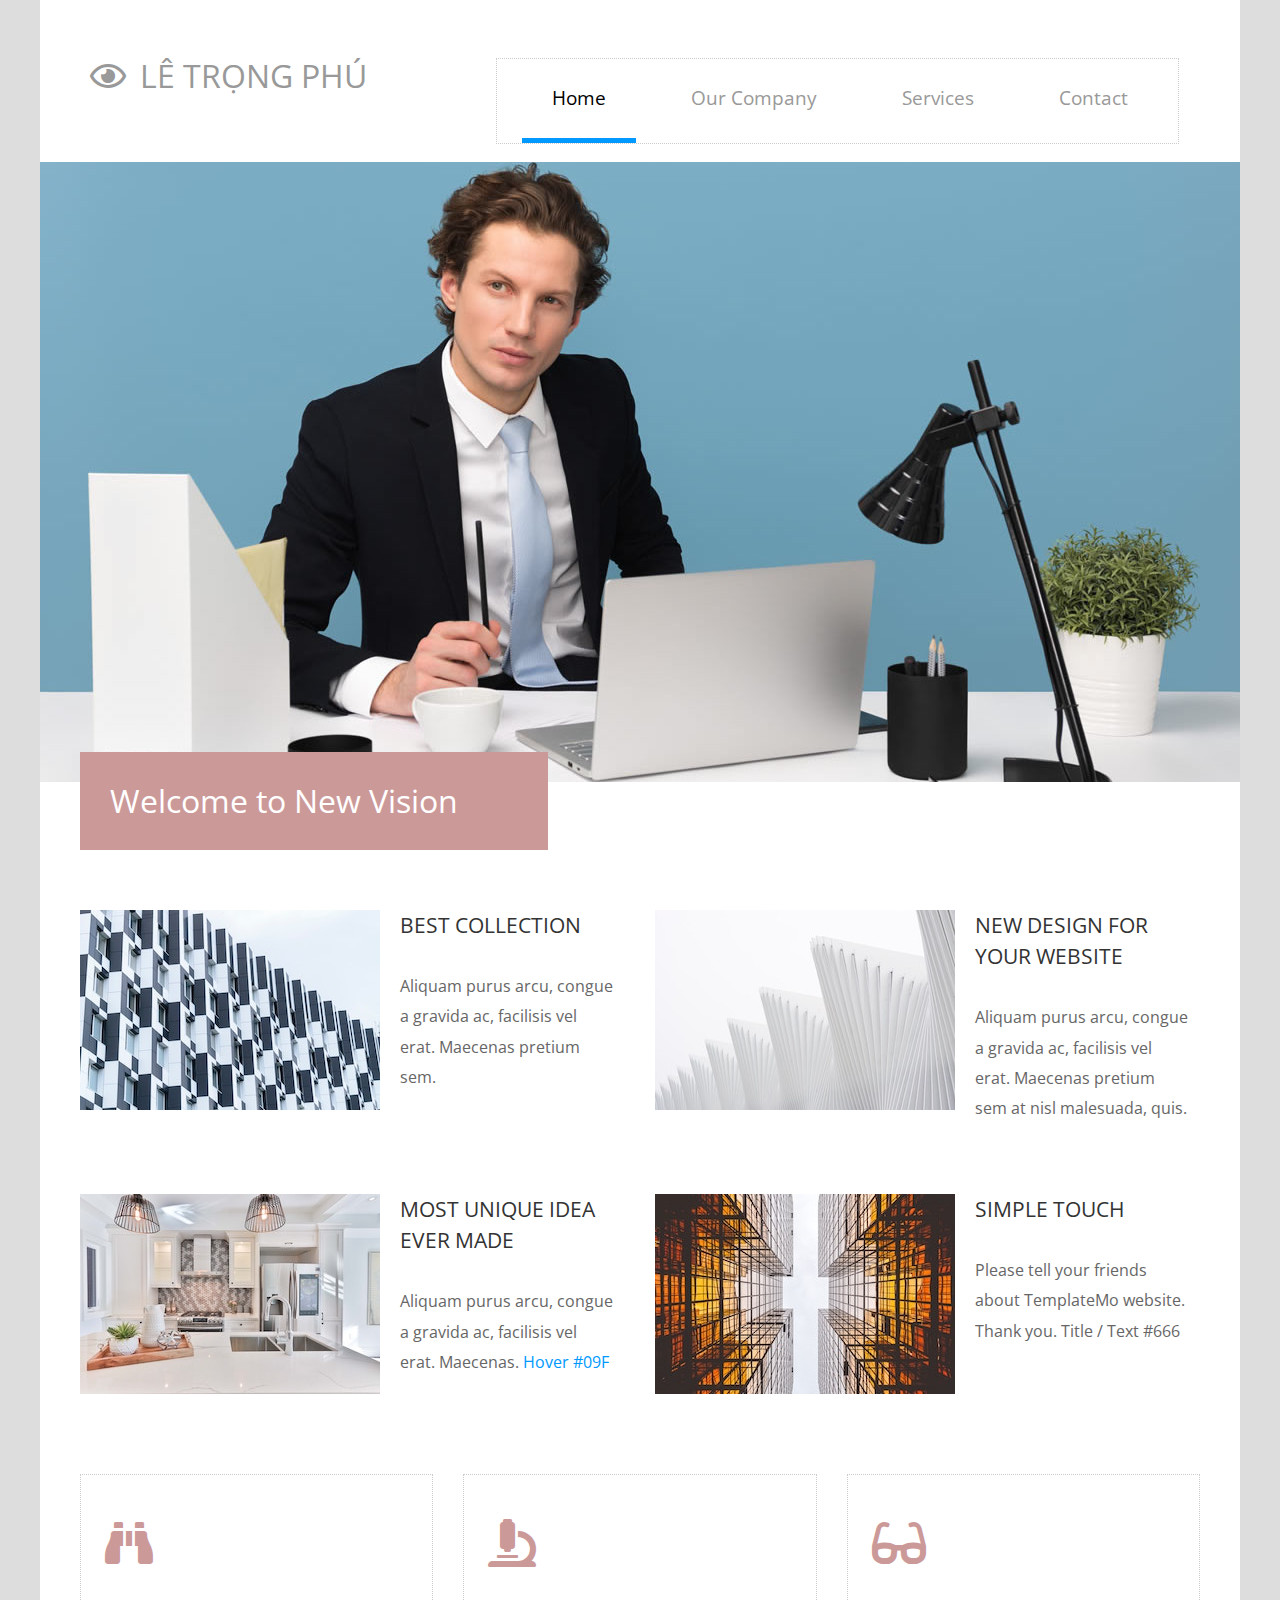
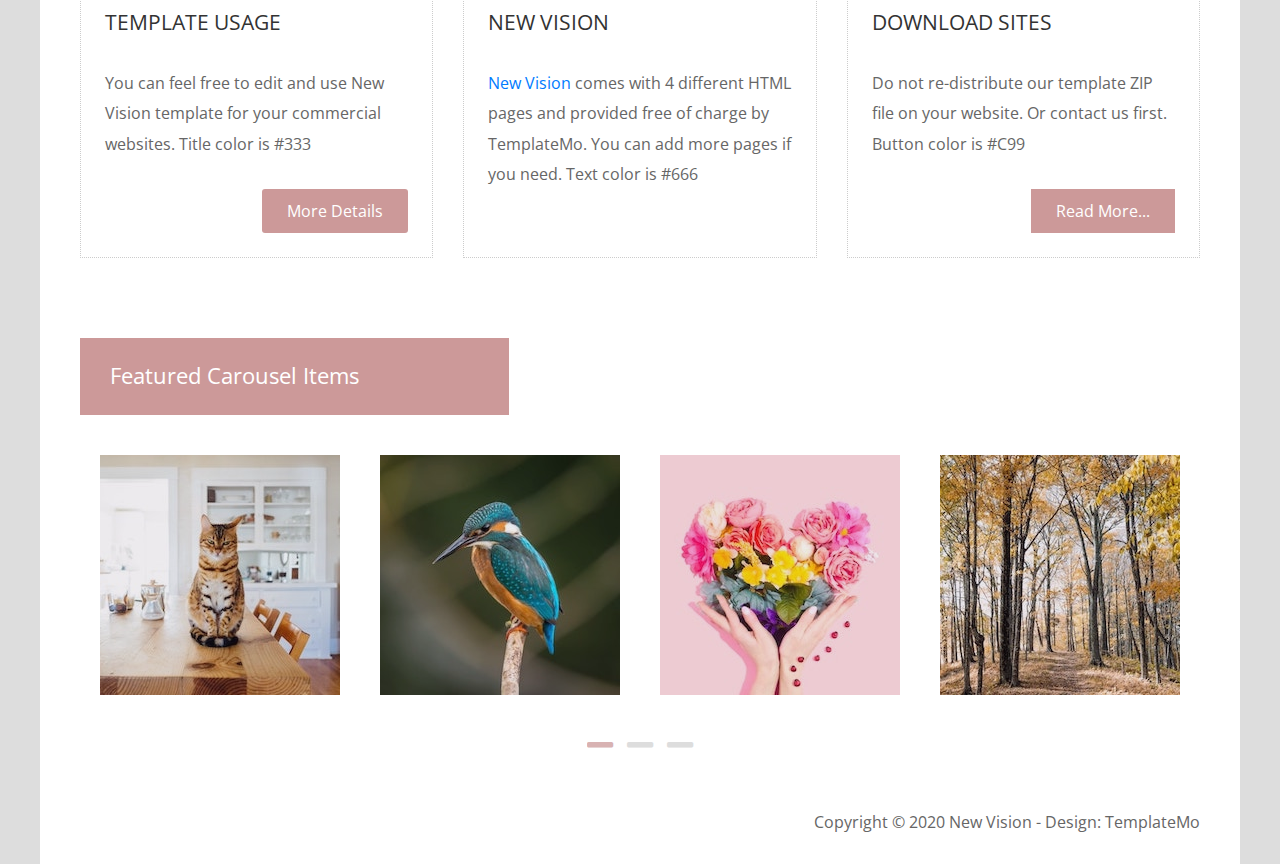
<file: index.html>
﻿<!DOCTYPE html>
<html lang="en">
<head>
    <meta charset="UTF-8">
    <meta name="viewport" content="width=device-width, initial-scale=1.0">
    <meta http-equiv="X-UA-Compatible" content="ie=edge">
    
    <title>New Vision HTML CSS Template</title>
    
    <link href="https://fonts.googleapis.com/css?family=Open+Sans:400,800" rel="stylesheet" /> <!-- https://fonts.google.com/specimen/Open+Sans?selection.family=Open+Sans -->
    <link href="css/all.min.css" rel="stylesheet" /> <!-- https://fontawesome.com/ -->
    <link href="slick/slick.css" rel="stylesheet" /> <!-- https://kenwheeler.github.io/slick/ -->
    <link href="slick/slick-theme.css" rel="stylesheet" />
	<link href="css/bootstrap.min.css" rel="stylesheet" /> <!-- https://getbootstrap.com -->
	<link href="css/templatemo-new-vision.css" rel="stylesheet" />
<!--

New Vision Template

https://templatemo.com/tm-542-new-vision

-->
</head>
<body>
    <!-- Page Header -->
    <div class="container-fluid">
        <div class="tm-site-header">
            <div class="row">
                <div class="col-12 tm-site-header-col">
                    <div class="tm-site-header-left">
                        <i class="far fa-2x fa-eye tm-site-icon"></i>
                        <h1 class="tm-site-name">Lê Trọng Phú</h1>
                    </div>
                    <div class="tm-site-header-right tm-menu-container-outer">
                        
                        <!--Navbar-->
                        <nav class="navbar navbar-expand-lg">
                        
                          <!-- Collapse button -->
                          <button class="navbar-toggler toggler-example" type="button" data-toggle="collapse" data-target="#navbarSupportedContent1"
                            aria-controls="navbarSupportedContent1" aria-expanded="false" aria-label="Toggle navigation"><span class="dark-blue-text"><i
                                class="fas fa-bars fa-1x"></i></span></button>
                        
                          <!-- Collapsible content -->
                          <div class="collapse navbar-collapse tm-nav" id="navbarSupportedContent1">
                        
                            <!-- Links -->
                            <ul class="navbar-nav mr-auto">
                              <li class="nav-item active">
                                <a class="nav-link tm-nav-link" href="#">Home <span class="sr-only">(current)</span></a>
                              </li>
                              <li class="nav-item">
                                <a class="nav-link tm-nav-link" href="company.html">Our Company</a>
                              </li>
                              <li class="nav-item">
                                <a class="nav-link tm-nav-link" href="services.html">Services</a>
                              </li>
                              <li class="nav-item">
                                <a class="nav-link tm-nav-link" href="contact.html">Contact</a>
                              </li>
                            </ul>
                            <!-- Links -->
                        
                          </div>
                          <!-- Collapsible content -->
                        
                        </nav>
                        <!--/.Navbar-->
                    </div>
                </div>
            </div>
        </div>
        
        <div class="row">
            <div class="col-12">
                <div class="tm-main-bg"></div>        
            </div>
        </div>
        
        <!-- Main -->
        <main>
            <!-- Welcome section -->
            <section class="tm-welcome">
                <div class="row">
                    <div class="col-12">
                        <h2 class="tm-section-header tm-header-floating">Welcome to New Vision</h2>         
                    </div>
                </div>
                
                <div class="row tm-welcome-row">
                    <article class="col-lg-6 tm-media">
                        <img src="img/img-3x2-01.jpg" alt="Welcome image" class="img-fluid tm-media-img" />
                        <div class="tm-media-body">
                            <a href="#" class="tm-article-link"><h3 class="tm-article-title text-uppercase">Best collection</h3></a>
                            <p>Aliquam purus arcu, congue a gravida ac, facilisis vel erat. Maecenas pretium sem.</p>
                        </div>
                    </article>
                    <article class="col-lg-6 tm-media">
                        <img src="img/img-3x2-02.jpg" alt="Welcome image" class="img-fluid tm-media-img" />
                        <div class="tm-media-body">
                            <a href="#" class="tm-article-link"><h3 class="tm-article-title text-uppercase">New Design for your website</h3></a>
                            <p>Aliquam purus arcu, congue a gravida ac, facilisis vel erat. Maecenas pretium sem at nisl malesuada, quis.</p>
                        </div>
                    </article>
                    <article class="col-lg-6 tm-media">
                        <img src="img/img-3x2-03.jpg" alt="Welcome image" class="img-fluid tm-media-img" />
                        <div class="tm-media-body">
                            <a href="#" class="tm-article-link"><h3 class="tm-article-title text-uppercase">Most unique idea ever made</h3></a>
                            <p>Aliquam purus arcu, congue a gravida ac, facilisis vel erat. Maecenas. <span class="tm-hover-color">Hover #09F</span></p>
                        </div>
                    </article>
                    <article class="col-lg-6 tm-media">
                        <img src="img/img-3x2-04.jpg" alt="Welcome image" class="img-fluid tm-media-img" />
                        <div class="tm-media-body">
                            <a href="#" class="tm-article-link"><h3 class="tm-article-title text-uppercase">Simple touch</h3></a>
                            <p>Please tell your friends about TemplateMo website. Thank you. Title / Text #666</p>
                        </div>
                    </article>
                </div>
                
                <div class="row tm-welcome-row-2">
                    <div class="col-lg-4 tm-dotted-box-container">
                        <article class="tm-dotted-box">
                            <i class="fas fa-3x fa-binoculars tm-article-icon"></i>
                            <h3 class="tm-article-title">Template Usage</h3>
                            <p class="tm-article-text">You can feel free to edit and use New Vision template for your commercial websites. Title color is #333</p>
                            <a class="tm-btn tm-btn-rounded tm-article-link" href="#">More Details</a>
                        </article>    
                    </div>
                    <div class="col-lg-4 tm-dotted-box-container">
                        <article class="tm-dotted-box">
                            <i class="fas fa-3x fa-microscope tm-article-icon"></i>
                            <h3 class="tm-article-title">New Vision</h3>
                            <p class="tm-article-text"><a rel="nofollow" target="_parent" href="https://templatemo.com/tm-542-new-vision">New Vision</a> comes with 4 different HTML pages and provided free of charge by TemplateMo. You can add more pages if you need. Text color is #666</p>
                        </article>    
                    </div>
                    <div class="col-lg-4 tm-dotted-box-container">
                        <article class="tm-dotted-box">
                            <i class="fas fa-3x fa-glasses tm-article-icon"></i>
                            <h3 class="tm-article-title">Download Sites</h3>
                            <p class="tm-article-text">Do not re-distribute our template ZIP file on your website. Or contact us first. Button color is #C99</p>
                            <a class="tm-btn tm-article-link" href="#">Read More...</a>
                        </article>
                    </div>
                </div>
            </section>
            
            <!-- Featured -->
            <section class="tm-featured">
                <div class="row">
                    <div class="col-12">
                        <h2 class="tm-section-header tm-section-header-small">Featured Carousel Items</h2>        
                    </div>
                </div>
                
                <!-- Carousel -->
                <div class="grid tm-carousel">
                    <figure class="effect-honey">
                        <img src="img/gallery-item-01.jpg" alt="Featured Item">
                        <figcaption>
                            <h4><i><span>Best</span> HTML Template</i></h4>
                        </figcaption>
                    </figure>
                    <figure class="effect-honey">
                        <img src="img/gallery-item-02.jpg" alt="Featured Item">
                        <figcaption>
                            <h4><i><span>Top</span> CSS Theme</i></h4>
                        </figcaption>
                    </figure>
                    <figure class="effect-honey">
                        <img src="img/gallery-item-03.jpg" alt="Featured Item">
                        <figcaption>
                            <h4><i><span>Best</span> HTML Template</i></h4>
                        </figcaption>
                    </figure>
                    <figure class="effect-honey">
                        <img src="img/gallery-item-04.jpg" alt="Featured Item">
                        <figcaption>
                            <h4><i><span>Great</span> Web Theme</i></h4>
                        </figcaption>
                    </figure>
                    <figure class="effect-honey">
                        <img src="img/gallery-item-05.jpg" alt="Featured Item">
                        <figcaption>
                            <h4><i><span>Best</span> HTML Collection</i></h4>
                        </figcaption>
                    </figure>
                    <figure class="effect-honey">
                        <img src="img/gallery-item-06.jpg" alt="Featured Item">
                        <figcaption>
                            <h4><i><span>Max</span> CSS Layout</i></h4>
                        </figcaption>
                    </figure>
                    <figure class="effect-honey">
                        <img src="img/gallery-item-07.jpg" alt="Featured Item">
                        <figcaption>
                            <h4><i><span>Best</span> HTML Layout</i></h4>
                        </figcaption>
                    </figure>
                    <figure class="effect-honey">
                        <img src="img/gallery-item-08.jpg" alt="Featured Item">
                        <figcaption>
                            <h4><i><span>Best</span> CSS Template</i></h4>
                        </figcaption>
                    </figure>
                </div>
            </section>
            
            <footer>
                Copyright &copy; 2020 New Vision - Design: <a href="https://templatemo.com">TemplateMo</a>
            </footer>
            
        </main>
    </div>
    <script src="js/jquery-3.4.1.min.js"></script>
    <script src="slick/slick.min.js"></script>
    <script src="js/bootstrap.min.js"></script>
    <script src="js/templatemo-script.js"></script>
</body>
</html>
</file>
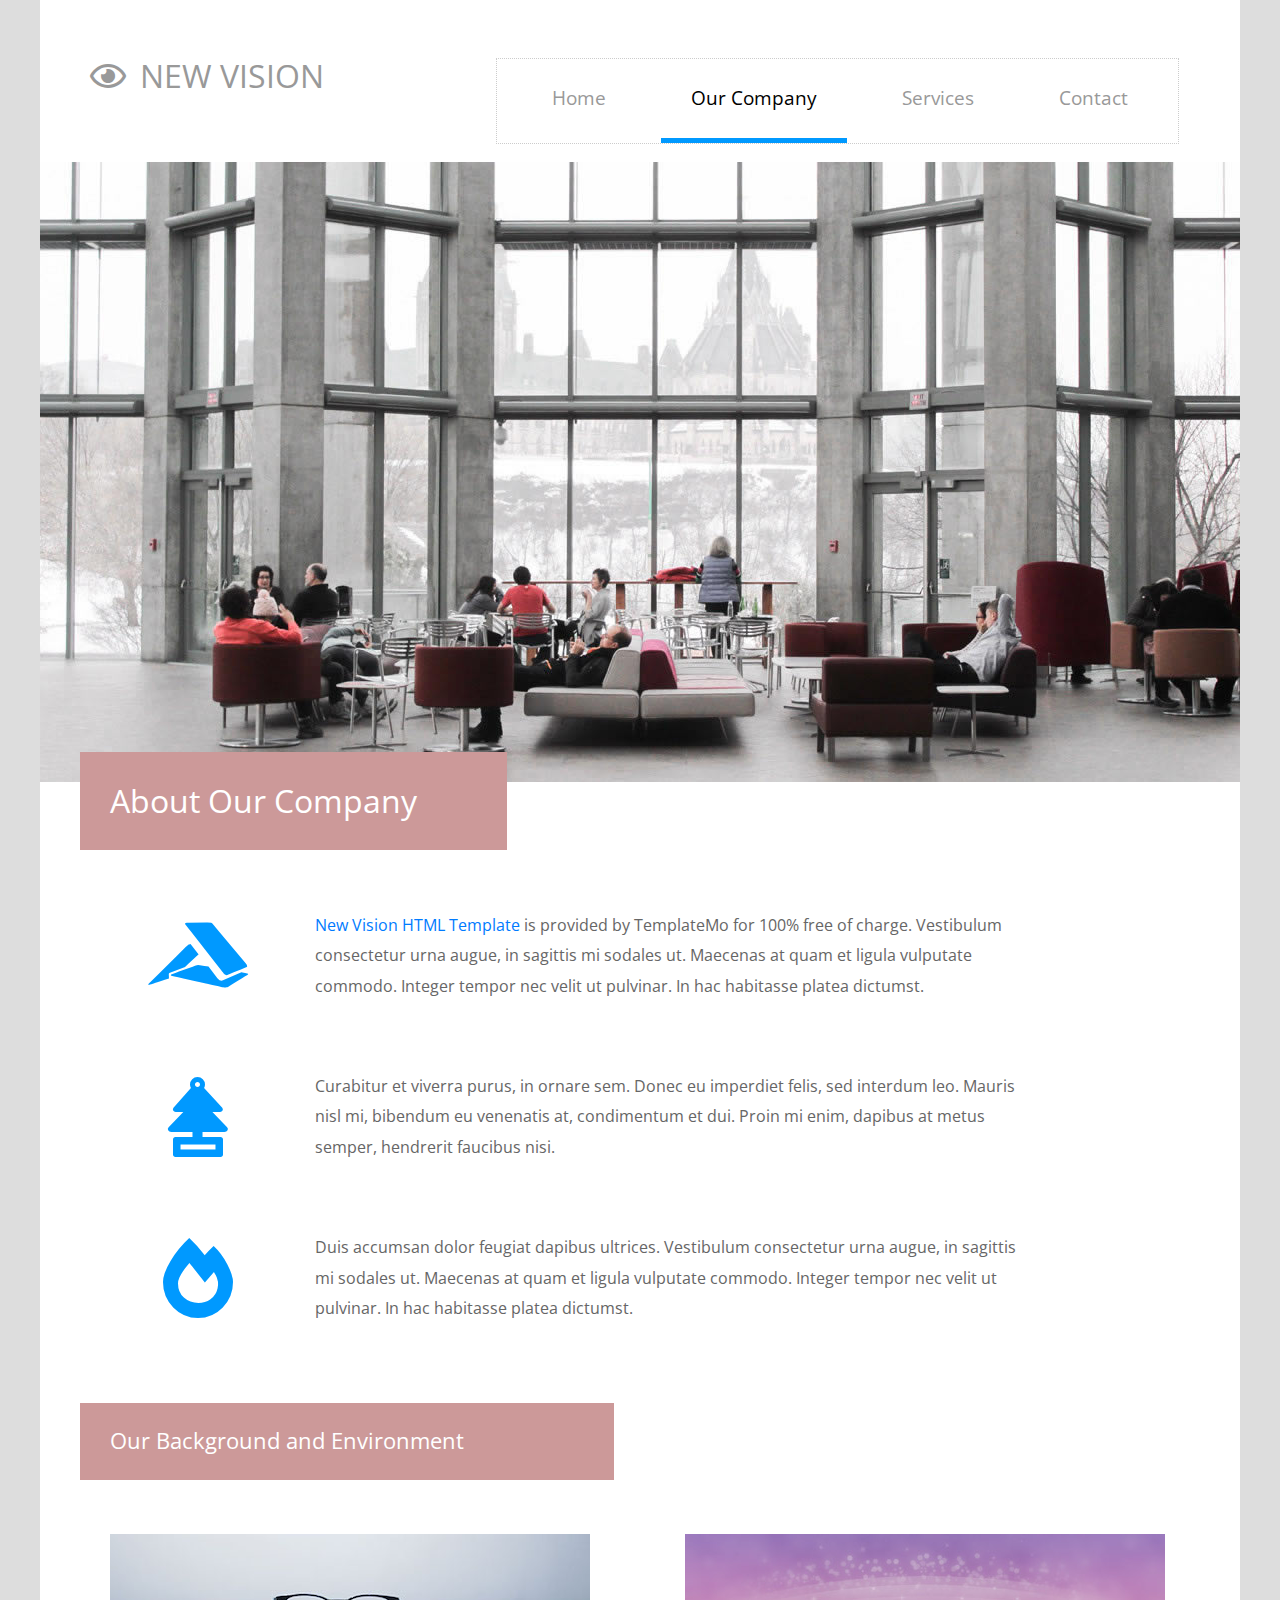
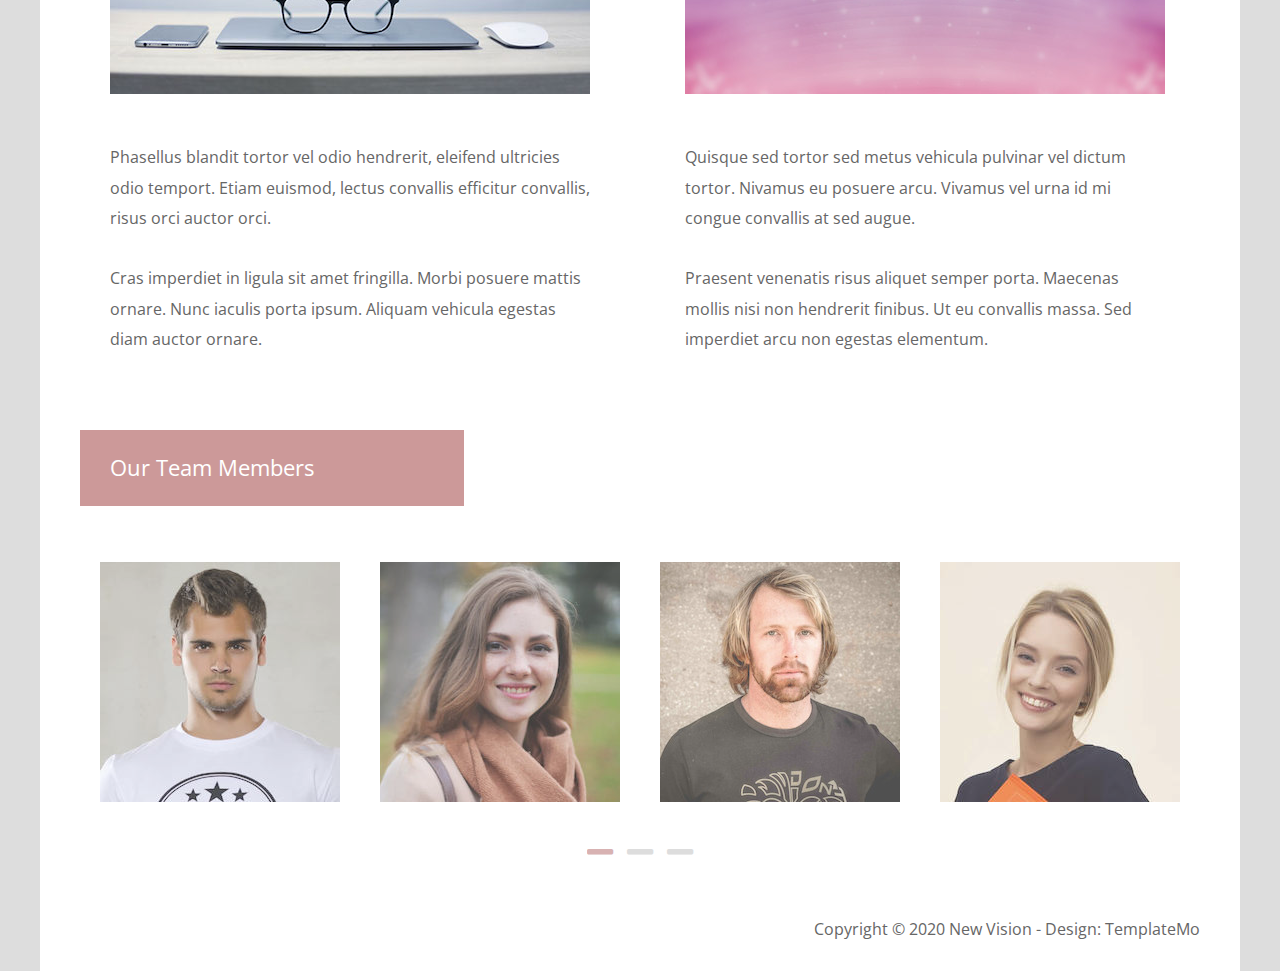
<file: company.html>
<!DOCTYPE html>
<html lang="en">
<head>
    <meta charset="UTF-8">
    <meta name="viewport" content="width=device-width, initial-scale=1.0">
    <meta http-equiv="X-UA-Compatible" content="ie=edge">
    
    <title>New Vision - Page 2</title>
    
    <link href="https://fonts.googleapis.com/css?family=Open+Sans:400,800" rel="stylesheet" /> <!-- https://fonts.google.com/specimen/Open+Sans?selection.family=Open+Sans -->
    <link href="css/all.min.css" rel="stylesheet" /> <!-- https://fontawesome.com/ -->
    <link href="slick/slick.css" rel="stylesheet" /> <!-- https://kenwheeler.github.io/slick/ -->
    <link href="slick/slick-theme.css" rel="stylesheet" />
	<link href="css/bootstrap.min.css" rel="stylesheet" /> <!-- https://getbootstrap.com -->
	<link href="css/templatemo-new-vision.css" rel="stylesheet" />
<!--

New Vision Template

https://templatemo.com/tm-542-new-vision

-->
</head>
<body>
    <!-- Page Header -->
    <div class="container-fluid">
        <div class="tm-site-header">
            <div class="row">
                <div class="col-12 tm-site-header-col">
                    <div class="tm-site-header-left">
                        <i class="far fa-2x fa-eye tm-site-icon"></i>
                        <h1 class="tm-site-name">New Vision</h1>
                    </div>
                    <div class="tm-site-header-right tm-menu-container-outer">
                        
                        <!--Navbar-->
                        <nav class="navbar navbar-expand-lg">
                        
                          <!-- Collapse button -->
                          <button class="navbar-toggler toggler-example" type="button" data-toggle="collapse" data-target="#navbarSupportedContent1"
                            aria-controls="navbarSupportedContent1" aria-expanded="false" aria-label="Toggle navigation"><span class="dark-blue-text"><i
                                class="fas fa-bars fa-1x"></i></span></button>
                        
                          <!-- Collapsible content -->
                          <div class="collapse navbar-collapse tm-nav" id="navbarSupportedContent1">
                        
                            <!-- Links -->
                            <ul class="navbar-nav mr-auto">
                              <li class="nav-item">
                                <a class="nav-link tm-nav-link" href="index.html">Home <span class="sr-only">(current)</span></a>
                              </li>
                              <li class="nav-item active">
                                <a class="nav-link tm-nav-link" href="#">Our Company</a>
                              </li>
                              <li class="nav-item">
                                <a class="nav-link tm-nav-link" href="services.html">Services</a>
                              </li>
                              <li class="nav-item">
                                <a class="nav-link tm-nav-link" href="contact.html">Contact</a>
                              </li>
                            </ul>
                            <!-- Links -->
                        
                          </div>
                          <!-- Collapsible content -->
                        
                        </nav>
                        <!--/.Navbar-->
                    </div>
                </div>
            </div>
        </div>
        
        <div class="row">
            <div class="col-12">
                <div class="tm-main-bg tm-about-bg"></div>        
            </div>
        </div>
        
        <!-- Main -->
        <main>
            <!-- Welcome section -->
            <section class="tm-welcome">
                <div class="row">
                    <div class="col-12">
                        <h2 class="tm-section-header tm-header-floating">About Our Company</h2>         
                    </div>
                </div>
                
                <div class="row tm-welcome-row">
                    <div class="tm-about">
                        <div class="col-12 tm-media tm-media-v-center">
                            <i class="fab fa-5x fa-accusoft tm-about-icon"></i>
                            <div>
                                <p><a rel="nofollow" target="_parent" href="https://templatemo.com/tm-542-new-vision">New Vision HTML Template</a> is provided by TemplateMo for 100% free of charge. Vestibulum consectetur urna augue, in sagittis mi sodales ut. Maecenas at quam et ligula vulputate commodo. Integer tempor nec velit ut pulvinar. In hac habitasse platea dictumst.</p>
                            </div>
                        </div>
                        <div class="col-12 tm-media tm-media-v-center">
                            <i class="fas fa-5x fa-air-freshener tm-about-icon"></i>
                            <div>
                                <p>Curabitur et viverra purus, in ornare sem. Donec eu imperdiet felis, sed interdum leo. Mauris nisl mi, bibendum eu venenatis at, condimentum et dui. Proin mi enim, dapibus at metus semper, hendrerit faucibus nisi.</p>
                            </div>
                        </div>
                        <div class="col-12 tm-media tm-media-v-center">
                            <i class="fas fa-5x fa-fire-alt tm-about-icon"></i>
                            <div>
                                <p>Duis accumsan dolor feugiat dapibus ultrices. Vestibulum consectetur urna augue, in sagittis mi sodales ut. Maecenas at quam et ligula vulputate commodo. Integer tempor nec velit ut pulvinar. In hac habitasse platea dictumst.</p>
                            </div>
                        </div>    
                    </div>
                </div>
                
                <div class="row tm-welcome-row-2">
                    <div class="col-12">
                        <h2 class="tm-section-header tm-section-header-small mb-4">Our Background and Environment</h2>        
                    </div>
                    <div class="col-md-6">
                        <div class="tm-about-1">
                            <img src="img/img-3x1-01.jpg" alt="Image" class="img-fluid mb-5">
                            <p class="tm-article-text">Phasellus blandit tortor vel odio hendrerit, eleifend ultricies odio temport. Etiam euismod, lectus convallis efficitur convallis, risus orci auctor orci.</p>
                            <p>Cras imperdiet in ligula sit amet fringilla. Morbi posuere mattis ornare. Nunc iaculis porta ipsum. Aliquam vehicula egestas diam auctor ornare.</p>
                        </div>    
                    </div>
                    <div class="col-md-6">
                        <div class="tm-about-1">
                            <img src="img/img-3x1-02.jpg" alt="Image" class="img-fluid mb-5">
                            <p class="tm-article-text">Quisque sed tortor sed metus vehicula pulvinar vel dictum tortor. Nivamus eu posuere arcu. Vivamus vel urna id mi congue convallis at sed augue.</p>
                            <p>Praesent venenatis risus aliquet semper porta. Maecenas mollis nisi non hendrerit finibus. Ut eu convallis massa. Sed imperdiet arcu non egestas elementum.</p>
                        </div>    
                    </div>
                </div>
            </section>
            
            <!-- Featured -->
            <section class="tm-featured">
                <div class="row">
                    <div class="col-12">
                        <h2 class="tm-section-header tm-section-header-small mb-3">Our Team Members</h2>        
                    </div>
                </div>
                
                <!-- Carousel -->
                <div class="grid tm-carousel">
                    <figure class="effect-zoe">
                        <img src="img/team-img-01.jpg" alt="Featured Item">
                        <figcaption>
                            <h2>John Stone</h2>
                            <p class="icon-links">
								<a href="https://fb.com"><i class="fab fa-facebook-f"></i></a>
								<a href="https://twitter.com"><i class="fab fa-twitter"></i></a>
								<a href="https://instagram.com"><i class="fab fa-instagram"></i></a>
							</p>
                        </figcaption>
                    </figure>
                    <figure class="effect-zoe">
                        <img src="img/team-img-02.jpg" alt="Featured Item">
                        <figcaption>
                            <h2>Jane Meldrum</h2>
                            <p class="icon-links">
								<a href="https://fb.com"><i class="fab fa-facebook-f"></i></a>
								<a href="https://twitter.com"><i class="fab fa-twitter"></i></a>
								<a href="https://instagram.com"><i class="fab fa-instagram"></i></a>
							</p>
                        </figcaption>
                    </figure>
                    <figure class="effect-zoe">
                        <img src="img/team-img-03.jpg" alt="Featured Item">
                        <figcaption>
                            <h2>Trevor Virtue</h2>
                            <p class="icon-links">
								<a href="https://fb.com"><i class="fab fa-facebook-f"></i></a>
								<a href="https://twitter.com"><i class="fab fa-twitter"></i></a>
								<a href="https://instagram.com"><i class="fab fa-instagram"></i></a>
							</p>
                        </figcaption>
                    </figure>
                    <figure class="effect-zoe">
                        <img src="img/team-img-04.jpg" alt="Featured Item">
                        <figcaption>
                            <h2>Emily Moore</h2>
                            <p class="icon-links">
								<a href="https://fb.com"><i class="fab fa-facebook-f"></i></a>
								<a href="https://twitter.com"><i class="fab fa-twitter"></i></a>
								<a href="https://instagram.com"><i class="fab fa-instagram"></i></a>
							</p>
                        </figcaption>
                    </figure>
                    <figure class="effect-zoe">
                        <img src="img/team-img-05.jpg" alt="Featured Item">
                        <figcaption>
                            <h2>Claire Li</h2>
                            <p class="icon-links">
								<a href="https://fb.com"><i class="fab fa-facebook-f"></i></a>
								<a href="https://twitter.com"><i class="fab fa-twitter"></i></a>
								<a href="https://instagram.com"><i class="fab fa-instagram"></i></a>
							</p>
                        </figcaption>
                    </figure>
                    <figure class="effect-zoe">
                        <img src="img/team-img-06.jpg" alt="Featured Item">
                        <figcaption>
                            <h2>Elisabeth Shu</h2>
                            <p class="icon-links">
								<a href="https://fb.com"><i class="fab fa-facebook-f"></i></a>
								<a href="https://twitter.com"><i class="fab fa-twitter"></i></a>
								<a href="https://instagram.com"><i class="fab fa-instagram"></i></a>
							</p>
                        </figcaption>
                    </figure>
                    <figure class="effect-zoe">
                        <img src="img/team-img-07.jpg" alt="Featured Item">
                        <figcaption>
                            <h2>Dania Liu</h2>
                            <p class="icon-links">
								<a href="https://fb.com"><i class="fab fa-facebook-f"></i></a>
								<a href="https://twitter.com"><i class="fab fa-twitter"></i></a>
								<a href="https://instagram.com"><i class="fab fa-instagram"></i></a>
							</p>
                        </figcaption>
                    </figure>
                    <figure class="effect-zoe">
                        <img src="img/team-img-08.jpg" alt="Featured Item">
                        <figcaption>
                            <h2>Miracle Yang</h2>
                            <p class="icon-links">
								<a href="https://facebook.com"><i class="fab fa-facebook-f"></i></a>
								<a href="https://twitter.com"><i class="fab fa-twitter"></i></a>
								<a href="https://instagram.com"><i class="fab fa-instagram"></i></a>
							</p>
                        </figcaption>
                    </figure>
                </div>
            </section>
            
            <footer>
                Copyright &copy; 2020 New Vision - Design: <a rel="nofollow" href="https://templatemo.com">TemplateMo</a>
            </footer>
            
        </main>
    </div>
    <script src="js/jquery-3.4.1.min.js"></script>
    <script src="slick/slick.min.js"></script>
    <script src="js/bootstrap.min.js"></script>
    <script src="js/templatemo-script.js"></script>
</body>
</html>
</file>
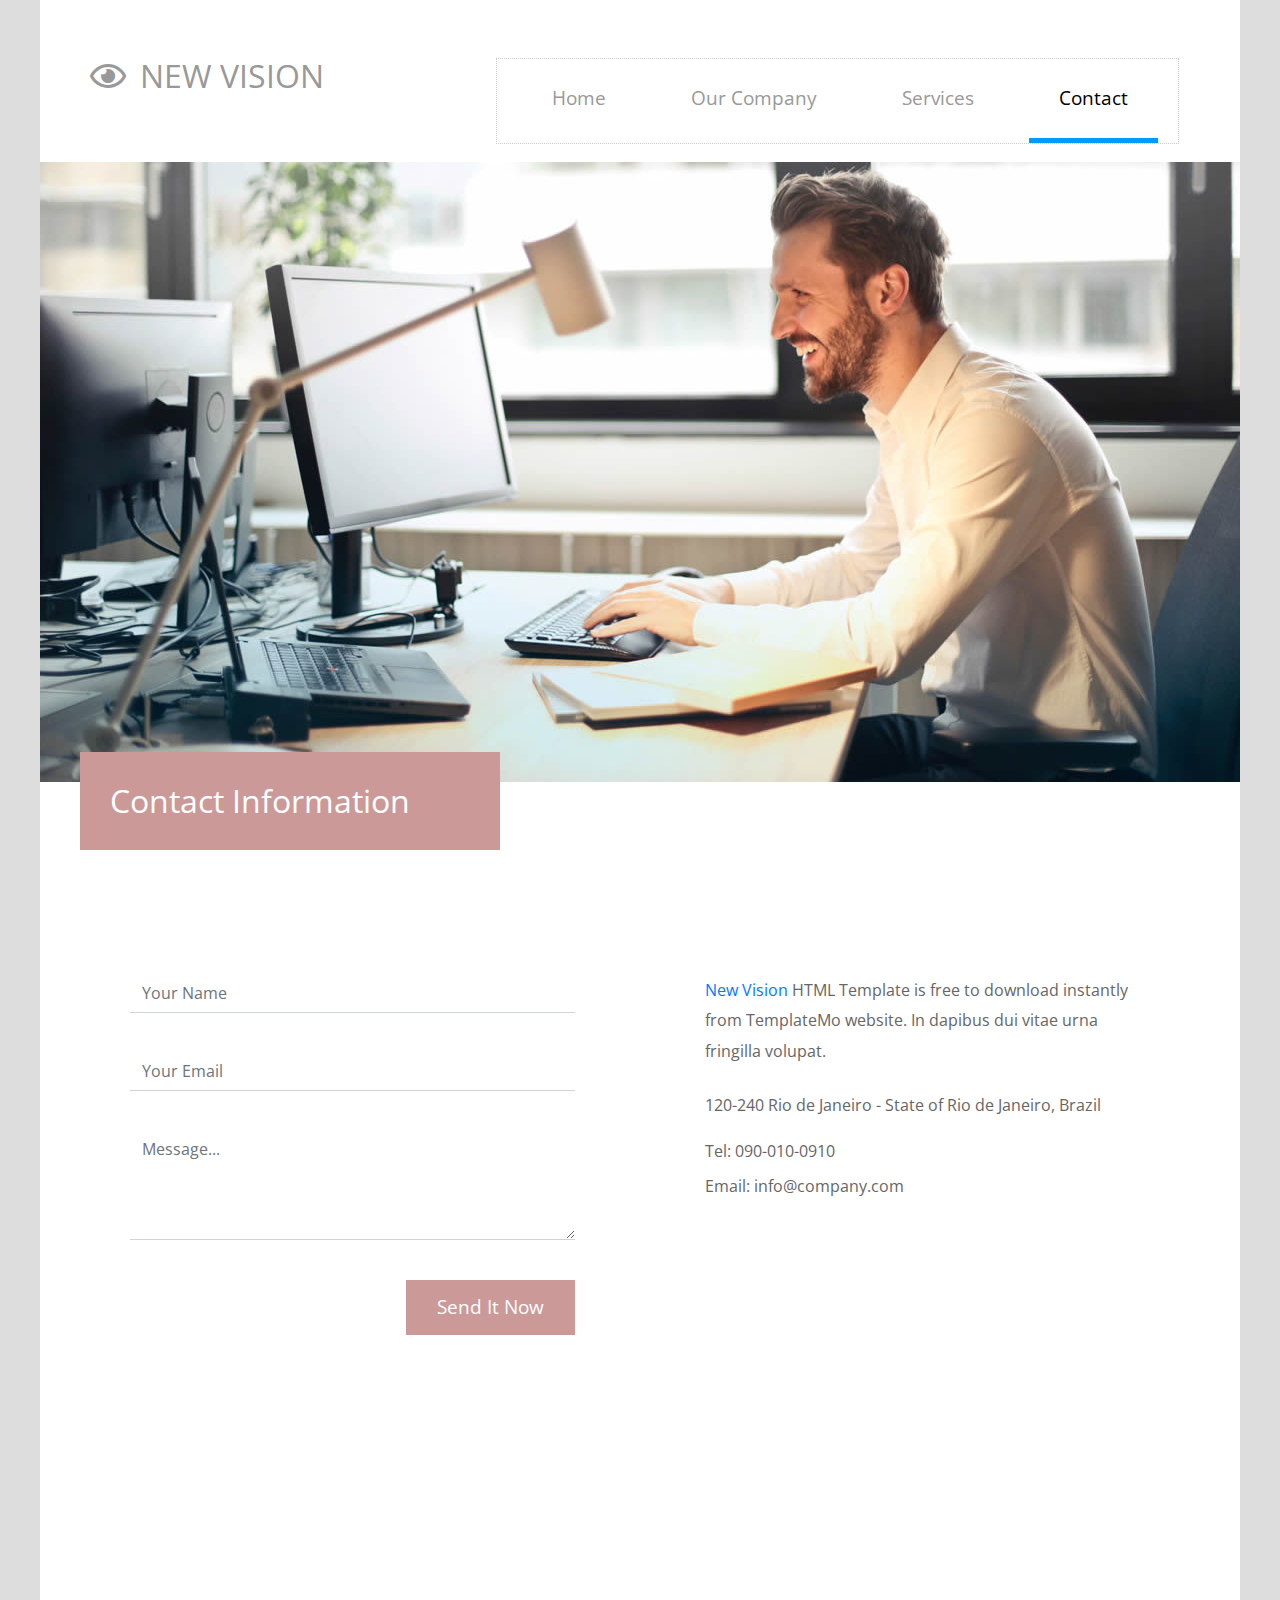
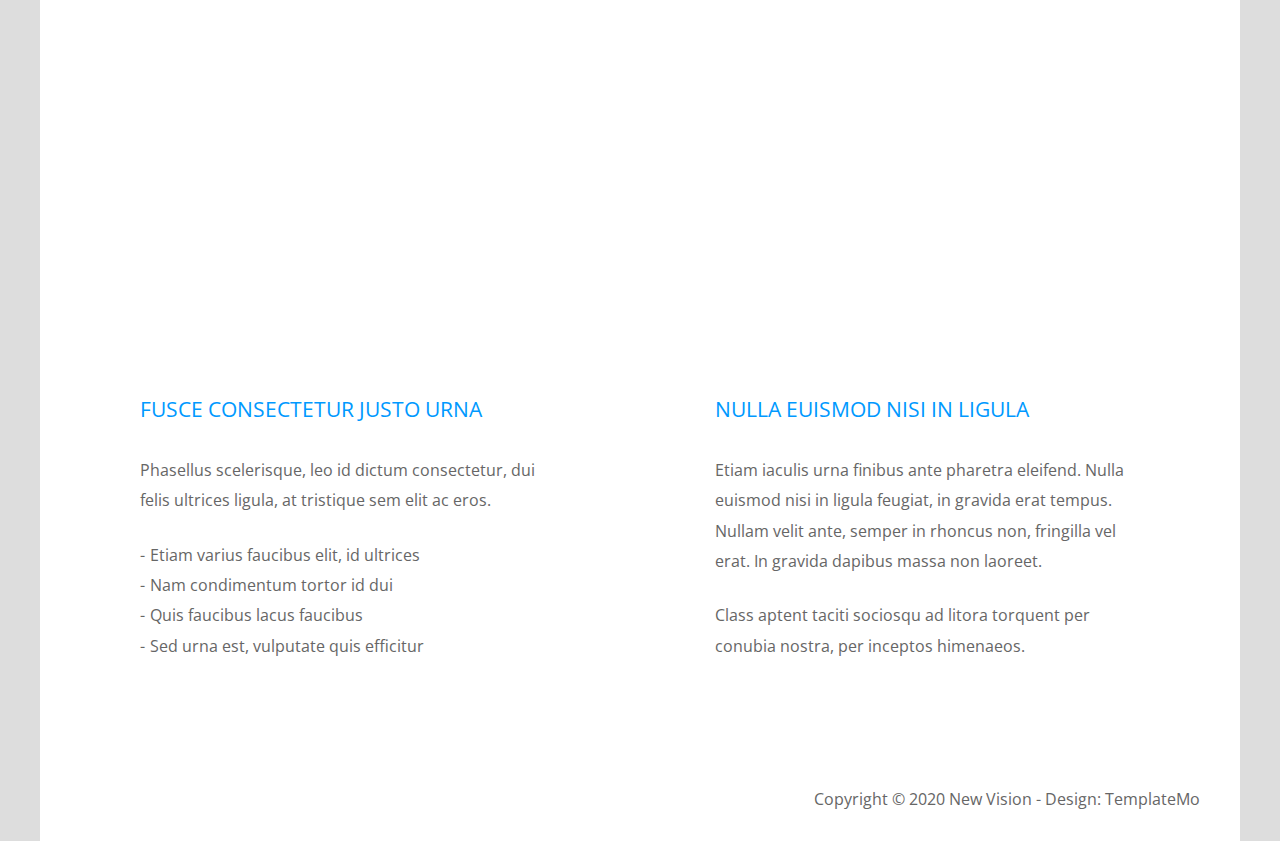
<file: contact.html>
<!DOCTYPE html>
<html lang="en">
<head>
    <meta charset="UTF-8">
    <meta name="viewport" content="width=device-width, initial-scale=1.0">
    <meta http-equiv="X-UA-Compatible" content="ie=edge">
    
    <title>New Vision - Contact Page</title>
    
    <link href="https://fonts.googleapis.com/css?family=Open+Sans:400,800" rel="stylesheet" /> <!-- https://fonts.google.com/specimen/Open+Sans?selection.family=Open+Sans -->
    <link href="css/all.min.css" rel="stylesheet" /> <!-- https://fontawesome.com/ -->
    <link href="css/bootstrap.min.css" rel="stylesheet" /> <!-- https://getbootstrap.com -->
	<link href="css/templatemo-new-vision.css" rel="stylesheet" />
<!--

New Vision Template

https://templatemo.com/tm-542-new-vision

-->
</head>
<body>
    <!-- Page Header -->
    <div class="container-fluid">
        <div class="tm-site-header">
            <div class="row">
                <div class="col-12 tm-site-header-col">
                    <div class="tm-site-header-left">
                        <i class="far fa-2x fa-eye tm-site-icon"></i>
                        <h1 class="tm-site-name">New Vision</h1>
                    </div>
                    <div class="tm-site-header-right tm-menu-container-outer">
                        
                        <!--Navbar-->
                        <nav class="navbar navbar-expand-lg">
                        
                          <!-- Collapse button -->
                          <button class="navbar-toggler toggler-example" type="button" data-toggle="collapse" data-target="#navbarSupportedContent1"
                            aria-controls="navbarSupportedContent1" aria-expanded="false" aria-label="Toggle navigation"><span class="dark-blue-text"><i
                                class="fas fa-bars fa-1x"></i></span></button>
                        
                          <!-- Collapsible content -->
                          <div class="collapse navbar-collapse tm-nav" id="navbarSupportedContent1">
                        
                            <!-- Links -->
                            <ul class="navbar-nav mr-auto">
                              <li class="nav-item">
                                <a class="nav-link tm-nav-link" href="index.html">Home <span class="sr-only">(current)</span></a>
                              </li>
                              <li class="nav-item">
                                <a class="nav-link tm-nav-link" href="company.html">Our Company</a>
                              </li>
                              <li class="nav-item">
                                <a class="nav-link tm-nav-link" href="services.html">Services</a>
                              </li>
                              <li class="nav-item active">
                                <a class="nav-link tm-nav-link" href="#">Contact</a>
                              </li>
                            </ul>
                            <!-- Links -->
                        
                          </div>
                          <!-- Collapsible content -->
                        
                        </nav>
                        <!--/.Navbar-->
                    </div>
                </div>
            </div>
        </div>
        
        <div class="row">
            <div class="col-12">
                <div class="tm-main-bg tm-contact-bg"></div>        
            </div>
        </div>
        
        <!-- Main -->
        <main>
            <!-- Welcome section -->
            <section class="tm-welcome">
                <div class="row">
                    <div class="col-12">
                        <h2 class="tm-section-header tm-header-floating">Contact Information</h2>         
                    </div>
                </div>
                
                <div class="row tm-welcome-row">
                    <div class="col-lg-6 mb-5 tm-contact-box">
                      <div class="tm-contact-form-wrap">
                        <form id="contact-form" action="" method="post" class="tm-contact-form">
                            <div class="form-group">
                              <input type="text" id="contact_name" name="contact_name" class="form-control rounded-0 border-top-0 border-right-0 border-left-0" placeholder="Your Name" required="" />
                            </div>
                            <div class="form-group">
                              <input type="email" id="contact_email" name="contact_email" class="form-control rounded-0 border-top-0 border-right-0 border-left-0" placeholder="Your Email" required="" />
                            </div>
                    
                            <div class="form-group">
                              <textarea rows="4" id="contact_message" name="contact_message" class="form-control rounded-0 border-top-0 border-right-0 border-left-0" placeholder="Message..." required=""></textarea>
                            </div>
                    
                            <div class="form-group mb-0">
                              <button type="submit" class="btn rounded-0 d-block ml-auto tm-btn-primary">
                                Send It Now
                              </button>
                            </div>
                          </form>
                      </div>                    
                    </div>
                    <div class="col-lg-6 mb-5 tm-contact-box">
                      <div class="tm-double-border-1 tm-border-gray">
                        <div class="tm-double-border-2 tm-border-gray tm-box-pad">
                            <p class="mb-4">
                              <a rel="nofollow" target="_parent" href="https://templatemo.com/tm-542-new-vision">New Vision</a> HTML Template is free to download instantly from TemplateMo website. In dapibus dui vitae urna fringilla volupat.
                            </p>
                            <p class="mb-3">
                              120-240 Rio de Janeiro - State of Rio de Janeiro, Brazil
                            </p>
                            <p class="mb-1">Tel: <a href="tel:0900100910" class="tm-link">090-010-0910</a></p>
                            <p>Email: <a href="mailto:info@company.com" class="tm-link">info@company.com</a></p>
                        </div>                    
                      </div>                  
                    </div>
                </div>
                
                <div class="row pb-5">
                  <div class="mapouter">
                      <div class="gmap_canvas">
<!-- How to change your own map point
	1. Go to Google Maps
	2. Click on your location point
	3. Click "Share" and choose "Embed map" tab
	4. Copy only URL and paste it within the src="" field below
-->
                          <iframe width="100%" height="440" id="gmap_canvas" src="https://maps.google.com/maps?q=Av.+Lúcio+Costa,+Rio+de+Janeiro+-+RJ,+Brazil&t=&z=13&ie=UTF8&iwloc=&output=embed" frameborder="0" scrolling="no" marginheight="0" marginwidth="0"></iframe>
                          
                      </div>
                  </div>
                </div>
                <div class="row pt-5 pb-5 mb-5">
                    <div class="col-md-6 tm-contact-l">
                        <h3 class="tm-article-title tm-color-primary">Fusce consectetur justo urna</h3>
                        <p class="mb-4">Phasellus scelerisque, leo id dictum consectetur, dui felis ultrices ligula, at tristique sem elit ac eros.</p>
                        <ul class="tm-ul-hyphen">
                            <li>Etiam varius faucibus elit, id ultrices</li>
                            <li>Nam condimentum tortor id dui</li>
                            <li>Quis faucibus lacus faucibus</li>
                            <li>Sed urna est, vulputate quis efficitur</li>
                        </ul>
                    </div>
                    <div class="col-md-6 tm-contact-r">
                        <h3 class="tm-article-title tm-color-primary">Nulla euismod nisi in ligula</h3>
                        <p class="mb-4">Etiam iaculis urna finibus ante pharetra eleifend. Nulla
                        euismod nisi in ligula feugiat, in gravida erat tempus.
                        Nullam velit ante, semper in rhoncus non, fringilla vel
                        erat. In gravida dapibus massa non laoreet.</p>
                        <p>Class aptent taciti sociosqu ad litora torquent per conubia nostra, per inceptos himenaeos.</p>
                    </div>
                </div>
            </section>
            
            <footer>
                Copyright &copy; 2020 New Vision - Design: <a rel="nofollow" href="https://templatemo.com">TemplateMo</a>
            </footer>
            
        </main>
    </div>
    <script src="js/jquery-3.4.1.min.js"></script>
    <script src="js/bootstrap.min.js"></script>
    <script src="js/templatemo-script.js"></script>
</body>
</html>
</file>
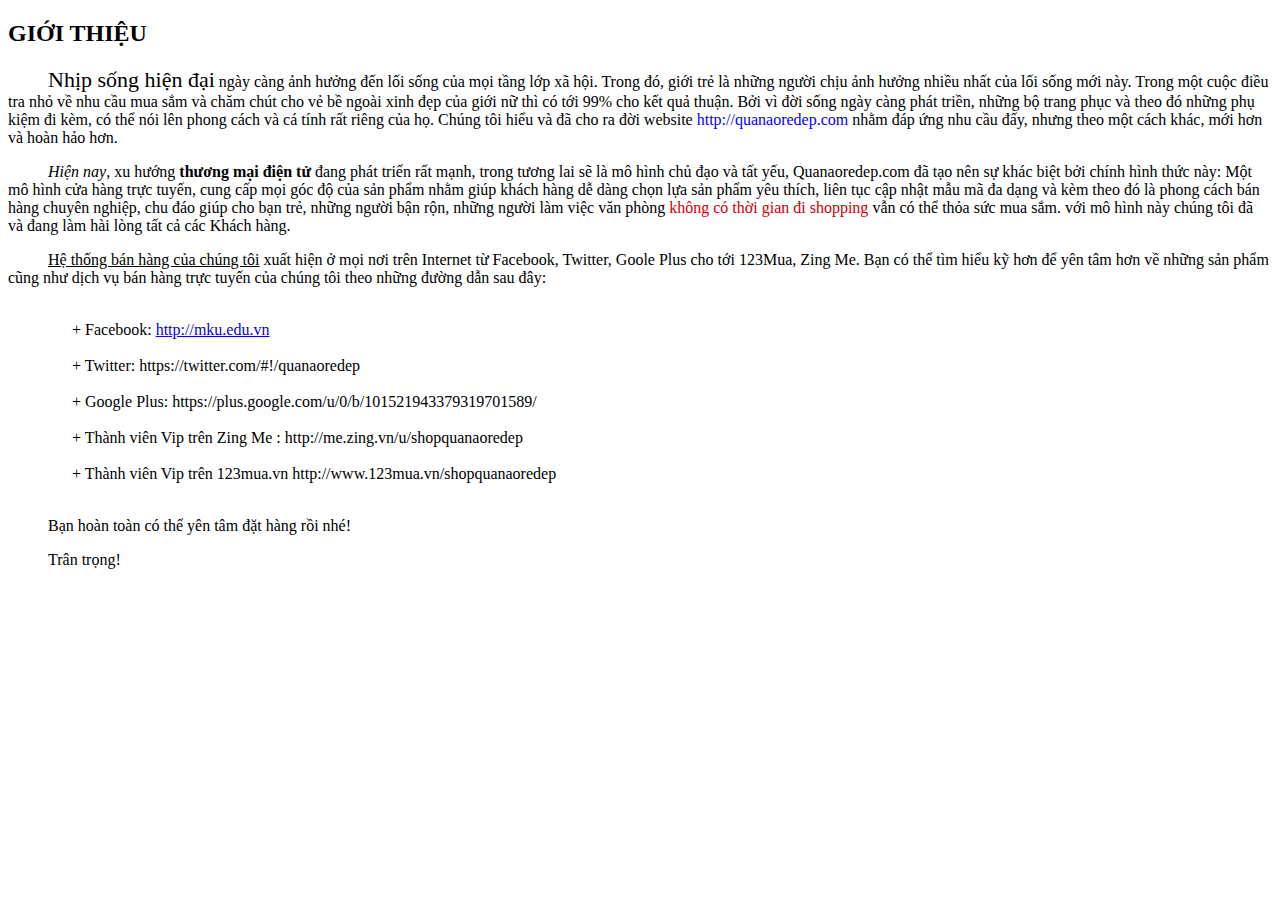
<file: gioi_thieu.html>
<!DOCTYPE html PUBLIC "-//W3C//DTD XHTML 1.0 Transitional//EN" "http://www.w3.org/TR/xhtml1/DTD/xhtml1-transitional.dtd">
<html xmlns="http://www.w3.org/1999/xhtml">
    <head>
        <meta http-equiv="Content-Type" content="text/html; charset=utf-8" />
        <title>Giới thiệu</title>
        
    </head>
    
    <body>
    	<h2>GIỚI THIỆU</h2>
    	<p>&nbsp; &nbsp; &nbsp;&nbsp; &nbsp; &nbsp;<span style="font-size:22px;">Nhịp sống hiện đại</span> ngày càng ảnh hưởng đến lối sống của mọi tầng lớp xã hội. Trong đó, giới trẻ là những người chịu ảnh hưởng nhiều nhất của lối sống mới này. Trong một cuộc điều tra nhỏ về nhu cầu mua sắm và chăm chút cho vẻ bề ngoài xinh đẹp của giới nữ thì có tới 99% cho kết quả thuận. Bởi vì đời sống ngày càng phát triền, những bộ trang phục và theo đó những phụ kiệm đi kèm, có thể nói lên phong cách và cá tính rất riêng của họ. Chúng tôi hiểu và đã cho ra đời website <span style="color:#00F">http://quanaoredep.com</span> nhằm đáp ứng nhu cầu đấy, nhưng theo một cách khác, mới hơn và hoàn hảo hơn.</p>
        
        <p>&nbsp; &nbsp; &nbsp;&nbsp; &nbsp; &nbsp;<span style="font-style:italic">Hiện nay</span>, xu hướng <strong>thương mại điện tử</strong> đang phát triển rất mạnh, trong tương lai sẽ là mô hình chủ đạo và tất yếu, Quanaoredep.com đã tạo nên sự khác biệt bởi chính hình thức này: Một mô hình cửa hàng trực tuyến, cung cấp mọi góc độ của sản phẩm nhằm giúp khách hàng dễ dàng chọn lựa sản phẩm yêu thích, liên tục cập nhật mẫu mã đa dạng và kèm theo đó là phong cách bán hàng chuyên nghiệp, chu đáo giúp cho bạn trẻ, những người bận rộn, những người làm việc văn phòng <span style="color:#C00;">không có thời gian đi shopping </span> vẫn có thể thỏa sức mua sắm. với mô hình này chúng tôi đã và đang làm hài lòng tất cả các Khách hàng.</p>
        
         <p>&nbsp; &nbsp; &nbsp;&nbsp; &nbsp; &nbsp;<span style="text-decoration:underline">Hệ thống bán hàng của chúng tôi</span> xuất hiện ở mọi nơi trên Internet từ Facebook, Twitter, Goole Plus cho tới 123Mua, Zing Me.  Bạn có thể tìm hiểu kỹ hơn để yên tâm hơn về những sản phẩm cũng như dịch vụ bán hàng trực tuyến của chúng tôi theo những đường dẫn sau đây:</p>
         <pre><span style="font-family:'Times New Roman', Times, serif">
                + Facebook: <a href="http://mku.edu.vn/">http://mku.edu.vn</a>
                
                + Twitter: https://twitter.com/#!/quanaoredep
                
                + Google Plus: https://plus.google.com/u/0/b/101521943379319701589/
                
                + Thành viên Vip trên Zing Me : http://me.zing.vn/u/shopquanaoredep
                
                + Thành viên Vip trên 123mua.vn http://www.123mua.vn/shopquanaoredep
           </span></pre>
      	<p>&nbsp; &nbsp; &nbsp;&nbsp; &nbsp; &nbsp;Bạn hoàn toàn có thể yên tâm đặt hàng rồi nhé!</p>
		<p>&nbsp; &nbsp; &nbsp;&nbsp; &nbsp; &nbsp;Trân trọng!</p>
    </body>
</html>
</file>
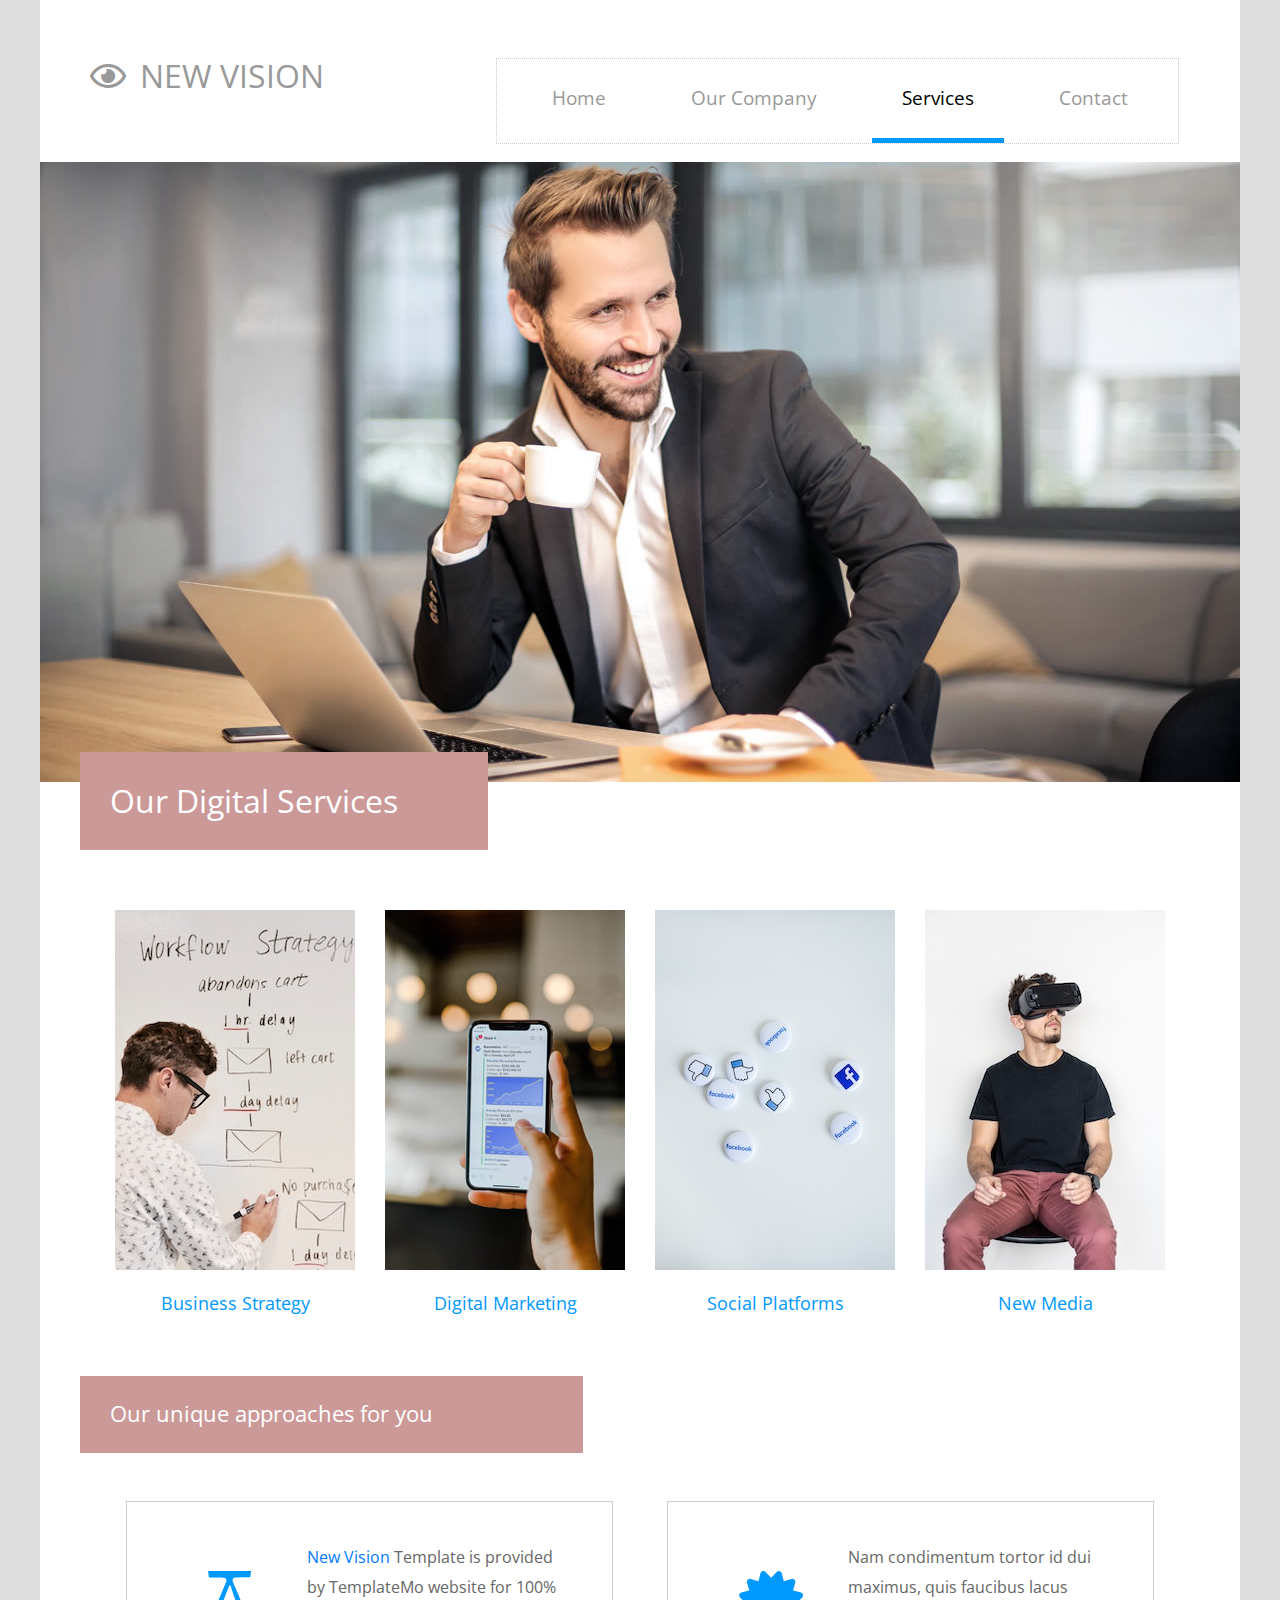
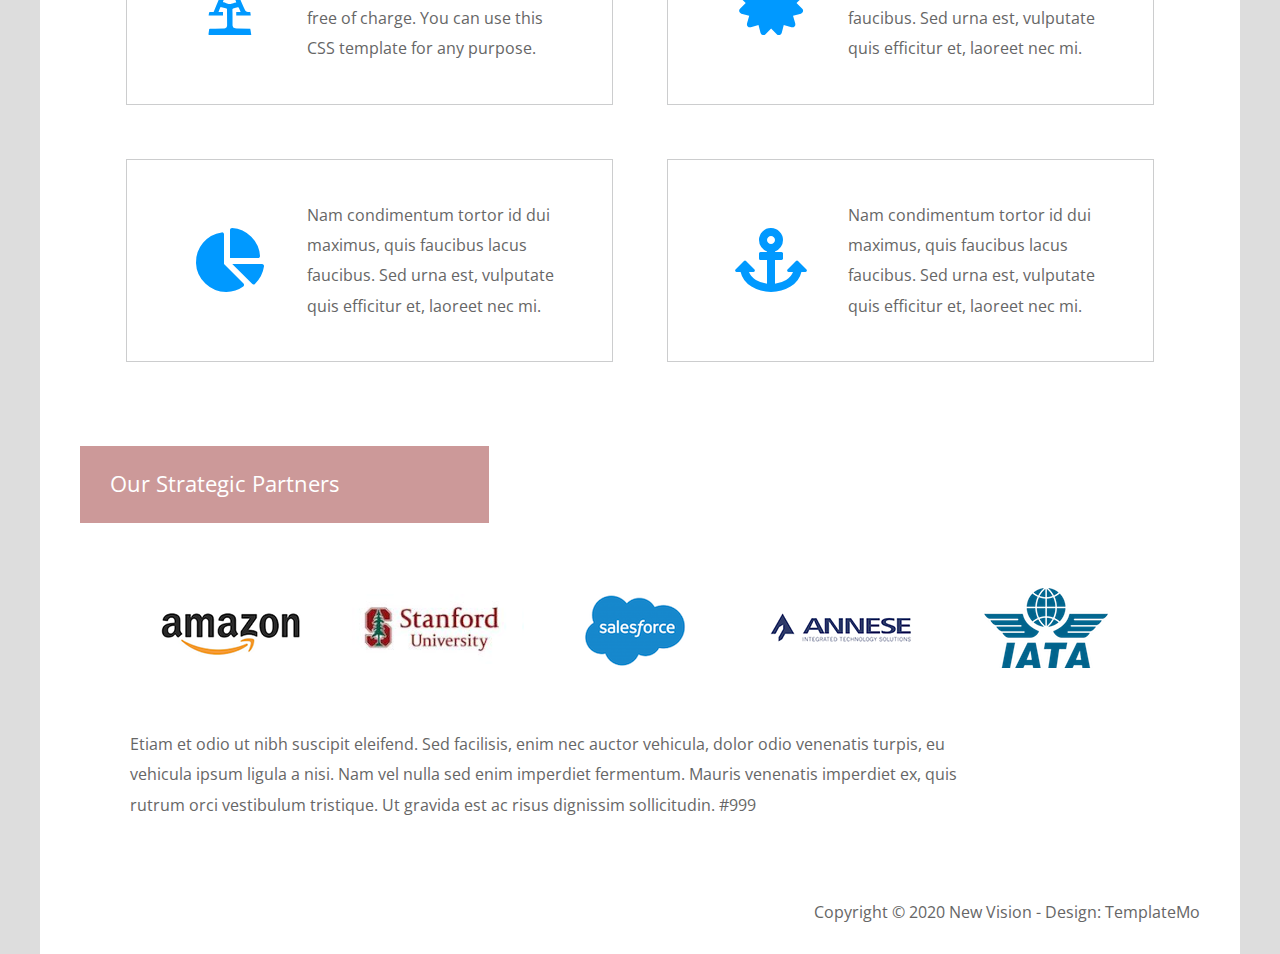
<file: services.html>
<!DOCTYPE html>
<html lang="en">
<head>
    <meta charset="UTF-8">
    <meta name="viewport" content="width=device-width, initial-scale=1.0">
    <meta http-equiv="X-UA-Compatible" content="ie=edge">
    
    <title>New Vision - Page 3</title>
    
    <link href="https://fonts.googleapis.com/css?family=Open+Sans:400,800" rel="stylesheet" /> <!-- https://fonts.google.com/specimen/Open+Sans?selection.family=Open+Sans -->
    <link href="css/all.min.css" rel="stylesheet" /> <!-- https://fontawesome.com/ -->
    <link href="css/bootstrap.min.css" rel="stylesheet" /> <!-- https://getbootstrap.com -->
	<link href="css/templatemo-new-vision.css" rel="stylesheet" />
<!--

New Vision Template

https://templatemo.com/tm-542-new-vision

-->
</head>
<body>
    <!-- Page Header -->
    <div class="container-fluid">
        <div class="tm-site-header">
            <div class="row">
                <div class="col-12 tm-site-header-col">
                    <div class="tm-site-header-left">
                        <i class="far fa-2x fa-eye tm-site-icon"></i>
                        <h1 class="tm-site-name">New Vision</h1>
                    </div>
                    <div class="tm-site-header-right tm-menu-container-outer">
                        
                        <!--Navbar-->
                        <nav class="navbar navbar-expand-lg">
                        
                          <!-- Collapse button -->
                          <button class="navbar-toggler toggler-example" type="button" data-toggle="collapse" data-target="#navbarSupportedContent1"
                            aria-controls="navbarSupportedContent1" aria-expanded="false" aria-label="Toggle navigation"><span class="dark-blue-text"><i
                                class="fas fa-bars fa-1x"></i></span></button>
                        
                          <!-- Collapsible content -->
                          <div class="collapse navbar-collapse tm-nav" id="navbarSupportedContent1">
                        
                            <!-- Links -->
                            <ul class="navbar-nav mr-auto">
                              <li class="nav-item">
                                <a class="nav-link tm-nav-link" href="index.html">Home <span class="sr-only">(current)</span></a>
                              </li>
                              <li class="nav-item">
                                <a class="nav-link tm-nav-link" href="company.html">Our Company</a>
                              </li>
                              <li class="nav-item active">
                                <a class="nav-link tm-nav-link" href="#">Services</a>
                              </li>
                              <li class="nav-item">
                                <a class="nav-link tm-nav-link" href="contact.html">Contact</a>
                              </li>
                            </ul>
                            <!-- Links -->
                        
                          </div>
                          <!-- Collapsible content -->
                        
                        </nav>
                        <!--/.Navbar-->
                    </div>
                </div>
            </div>
        </div>
        
        <div class="row">
            <div class="col-12">
                <div class="tm-main-bg tm-services-bg"></div>        
            </div>
        </div>
        
        <!-- Main -->
        <main>
            <!-- Welcome section -->
            <section class="tm-welcome">
                <div class="row">
                    <div class="col-12">
                        <h2 class="tm-section-header tm-header-floating">Our Digital Services</h2>         
                    </div>
                </div>
                
                <div class="row tm-welcome-row tm-services">
                    <div class="col-md-3 col-sm-6">
                        <figure class="tm-services-img">
                            <img src="img/services-1.jpg" alt="Image" class="img-fluid">        
                            <figcaption class="tm-service-description">Business Strategy</figcaption>
                        </figure>
                    </div>
                    <div class="col-md-3 col-sm-6">
                        <figure class="tm-services-img">
                            <img src="img/services-2.jpg" alt="Image" class="img-fluid">        
                            <figcaption class="tm-service-description">Digital Marketing</figcaption>
                        </figure>
                    </div>
                    <div class="col-md-3 col-sm-6">
                        <figure class="tm-services-img">
                            <img src="img/services-3.jpg" alt="Image" class="img-fluid">    
                            <figcaption class="tm-service-description">Social Platforms</figcaption>
                        </figure>
                    </div>
                    <div class="col-md-3 col-sm-6">
                        <figure class="tm-services-img">
                            <img src="img/services-4.jpg" alt="Image" class="img-fluid">    
                            <figcaption class="tm-service-description">New Media</figcaption>
                        </figure>
                    </div>
                </div>
                
                <div class="row">
                    <div class="col-12">
                        <h2 class="tm-section-header tm-section-header-small mb-5">Our unique approaches for you</h2>        
                    </div>
                </div>
                <div class="row tm-approach-row">
                    <div class="col-md-6">
                        <div class="tm-approach-box">
                            <div class="tm-media tm-media-2 tm-media-v-center tm-solid-border">
                                <i class="fab fa-4x fa-acquisitions-incorporated tm-service-icon"></i>
                                <div>
                                    <p><a rel="nofollow" target="_parent" href="https://templatemo.com/tm-542-new-vision">New Vision</a> Template is provided by TemplateMo website for 100% free of charge. You can use this CSS template for any purpose.</p>
                                </div>
                            </div>        
                        </div>
                    </div>
                    <div class="col-md-6">
                        <div class="tm-approach-box">
                            <div class="tm-media tm-media-2 tm-media-v-center tm-solid-border">
                                <i class="fas fa-4x fa-certificate tm-service-icon"></i>
                                <div>
                                    <p>Nam condimentum tortor id dui maximus, quis faucibus lacus faucibus. Sed urna est, vulputate quis efficitur et, laoreet nec mi.</p>
                                </div>
                            </div>        
                        </div>
                    </div>
                    <div class="col-md-6">
                        <div class="tm-approach-box">
                            <div class="tm-media tm-media-2 tm-media-v-center tm-solid-border">
                                <i class="fas fa-4x fa-chart-pie tm-service-icon"></i>
                                <div>
                                    <p>Nam condimentum tortor id dui maximus, quis faucibus lacus faucibus. Sed urna est, vulputate quis efficitur et, laoreet nec mi.</p>
                                </div>
                            </div>         
                        </div>
                    </div>
                    <div class="col-md-6">
                        <div class="tm-approach-box">
                            <div class="tm-media tm-media-2 tm-media-v-center tm-solid-border">
                                <i class="fas fa-4x fa-anchor tm-service-icon"></i>
                                <div>
                                    <p>Nam condimentum tortor id dui maximus, quis faucibus lacus faucibus. Sed urna est, vulputate quis efficitur et, laoreet nec mi.</p>
                                </div>
                            </div>    
                        </div>
                    </div>
                </div>
            </section>
            
            <!-- Featured -->
            <section class="tm-featured">
                <div class="row">
                    <div class="col-12">
                        <h2 class="tm-section-header tm-section-header-small mb-3">Our Strategic Partners</h2>        
                    </div>
                </div>
                
                <div class="tm-partners mx-auto">
                    <div>
                        <img src="img/partner-01.png" alt="Partner Image" class="img-fluid">
                        <img src="img/partner-02.png" alt="Partner Image" class="img-fluid">
                        <img src="img/partner-03.png" alt="Partner Image" class="img-fluid">
                        <img src="img/partner-04.png" alt="Partner Image" class="img-fluid">
                        <img src="img/partner-05.png" alt="Partner Image" class="img-fluid">    
                    </div>
                    
                    <p class="tm-partner-text">Etiam et odio ut nibh suscipit eleifend. Sed facilisis, enim nec auctor vehicula, dolor odio venenatis turpis,
                    eu vehicula ipsum ligula a nisi. Nam vel nulla sed enim imperdiet fermentum. Mauris venenatis imperdiet
                    ex, quis rutrum orci vestibulum tristique. Ut gravida est ac risus dignissim sollicitudin. #999</p>
                    
                </div>
            </section>
            
            <footer>
                Copyright &copy; 2020 New Vision - Design: <a rel="nofollow" href="https://templatemo.com">TemplateMo</a>
            </footer>
            
        </main>
    </div>
    <script src="js/jquery-3.4.1.min.js"></script>
    <script src="js/bootstrap.min.js"></script>
    <script src="js/templatemo-script.js"></script>
</body>
</html>
</file>
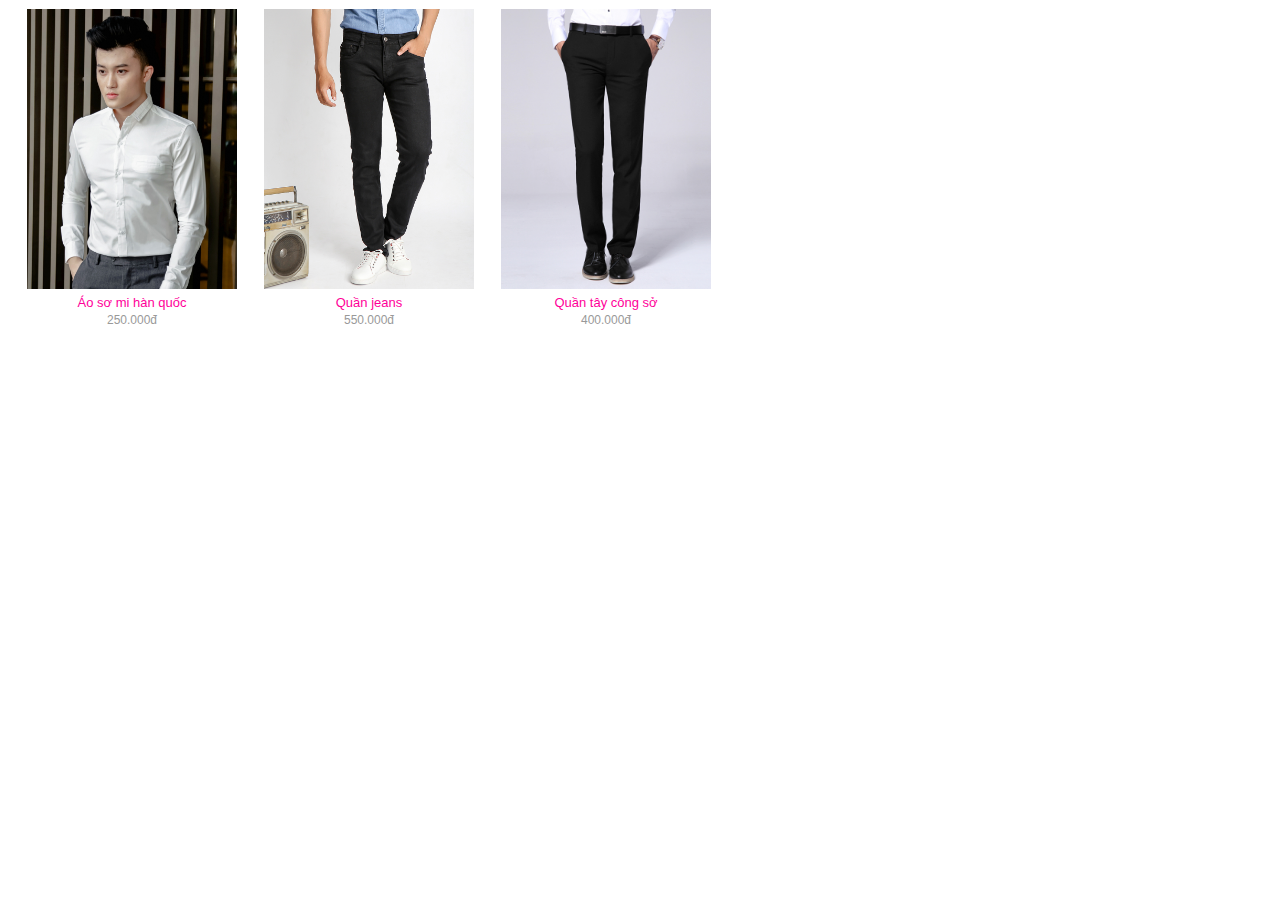
<file: thoi_trang_nam.html>
<!DOCTYPE html PUBLIC "-//W3C//DTD XHTML 1.0 Transitional//EN" "http://www.w3.org/TR/xhtml1/DTD/xhtml1-transitional.dtd">
<html xmlns="http://www.w3.org/1999/xhtml">
    <head>
        <meta http-equiv="Content-Type" content="text/html; charset=utf-8" />
        <title>Untitled Document</title>
        
        <link rel = "stylesheet" type = "text/css" href="style.css"/>
    </head>
    
<body style="background:#FFF;">
		<div id="products">
            <ul>
                <li>
                    <div class="content">
                        <a href="#">
                            <img src="images/products/ao-so-mi-han-quoc-nam.jpg" width="210" height="280" />
                            <p class="title">Áo sơ mi hàn quốc</p>
                        </a>
                        <p class="price">250.000đ</p>
                    </div>
                </li>
                <li>
                    <div class="content">
                        <a href="#">
                            <img src="images/products/quan-jeans-nam.jpg" width="210" height="280"/>
                            <p class="title">Quần jeans</p>
                        </a>
                        <p class="price">550.000đ</p>
                    </div>
                </li>
                <li>
                    <div class="content">
                        <a href="#">
                            <img src="images/products/quan-tay-cong-so-nam.jpg" width="210" height="280" />
                            <p class="title">Quần tây công sở</p>
                        </a>
                        <p class="price">400.000đ</p>
                    </div>
                </li>
                
            </ul>
     	</div>	
    </body>
</html>
</file>
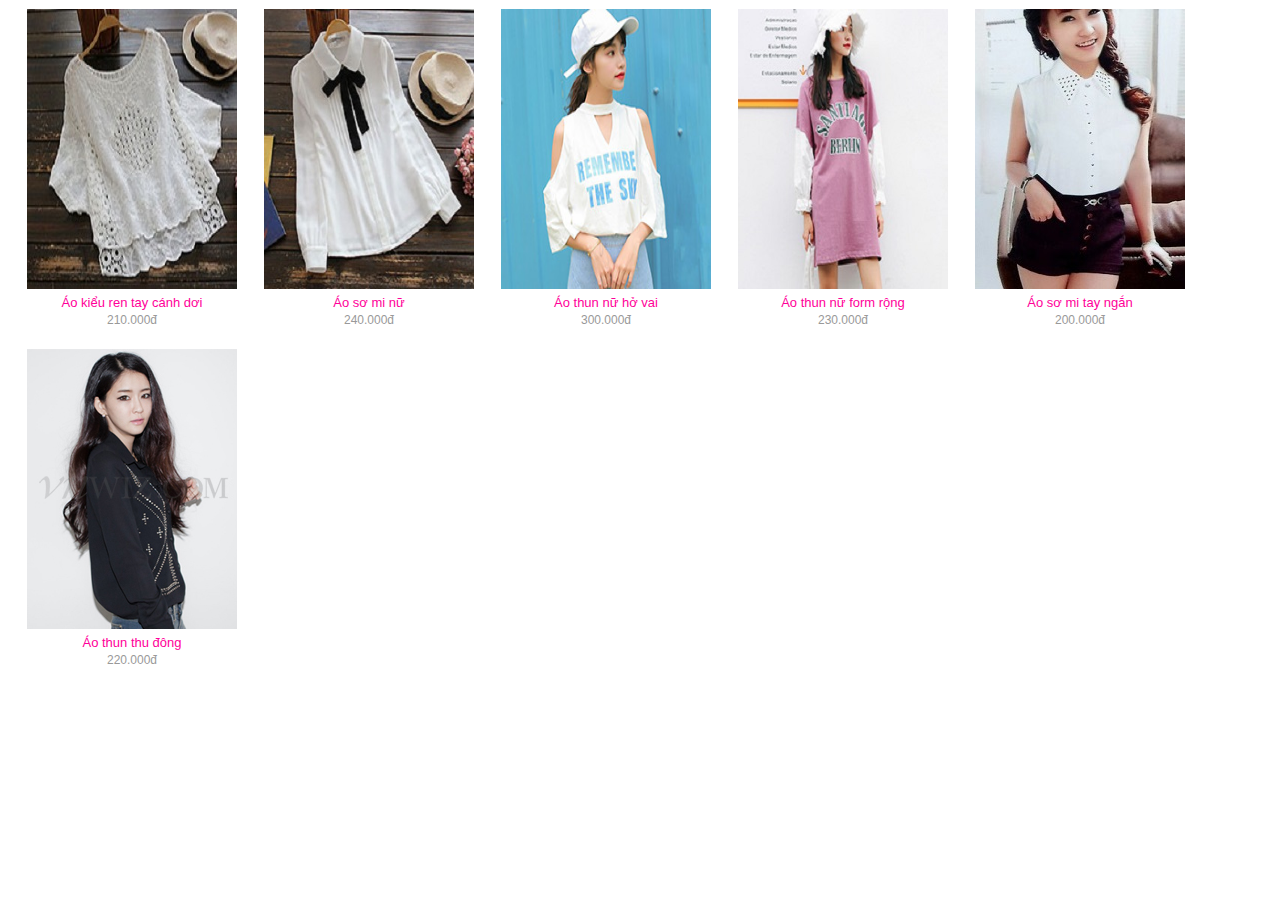
<file: thoi_trang_nu.html>
<!DOCTYPE html PUBLIC "-//W3C//DTD XHTML 1.0 Transitional//EN" "http://www.w3.org/TR/xhtml1/DTD/xhtml1-transitional.dtd">
<html xmlns="http://www.w3.org/1999/xhtml">
    <head>
        <meta http-equiv="Content-Type" content="text/html; charset=utf-8" />
        <title>Untitled Document</title>
        
        <link rel = "stylesheet" type = "text/css" href="style.css"/>
    </head>
    
    <body style="background:#FFF;">
		<div id="products">
            <ul>
                <li>
                    <div class="content">
                        <a href="#">
                            <img src="images/products/AoKieuRenTayDoi.jpg" width="210" height="280" />
                            <p class="title">Áo kiểu ren tay cánh dơi</p>
                        </a>
                        <p class="price">210.000đ</p>
                    </div>
                </li>
                <li>
                    <div class="content">
                        <a href="#">
                            <img src="images/products/AoSoMiNu.jpg" width="210" height="280" />
                            <p class="title">Áo sơ mi nữ</p>
                        </a>
                        <p class="price">240.000đ</p>
                    </div>
                </li>
                <li>
                    <div class="content">
                        <a href="#">
                            <img src="images/products/AoThunNuHoVai.jpg" width="210" height="280" />
                            <p class="title">Áo thun nữ hở vai</p>
                        </a>
                        <p class="price">300.000đ</p>
                    </div>
                </li>
                <li>
                    <div class="content">
                        <a href="#">
                            <img src="images/products/AoThunNuFormRong.jpg" width="210" height="280" />
                            <p class="title">Áo thun nữ form rộng</p>
                        </a>
                        <p class="price">230.000đ</p>
                    </div>
                </li>
                <li>
                    <div class="content">
                        <a href="#">
                            <img src="images/products/yhiu.jpg" />
                            <p class="title">Áo sơ mi tay ngắn</p>
                        </a>
                        <p class="price">200.000đ</p>
                    </div>
                </li>
                <li>
                    <div class="content">
                        <a href="#">
                            <img src="images/products/B2OHT016_210.jpg" />
                            <p class="title">Áo thun thu đông</p>
                        </a>
                        <p class="price">220.000đ</p>
                    </div>
                </li>
            </ul>
     	</div>	
    </body>
</html>
</file>
<file: css/templatemo-new-vision.css>
/*

New Vision Template

https://templatemo.com/tm-542-new-vision



    COLORS
    
    Title: #333 (Dark Gray)
    Text: #666 (Gray)
    Hover: #09F (Blue)
    Button: #C99 (Pink)
    
*/

ul, h1, h2, h3, h4, p, figure {
    padding: 0;
    margin: 0;
}

body {
  font-family: 'Open Sans', Arial, sans-serif;
  font-size: 16px;
  background-color: #ddd;
  overflow-x: hidden;
}

a { 
    transition: all 0.3s ease; 
    text-decoration: none;
}

a:hover { text-decoration: none; }
button:focus { outline: none; }

h1, h2, h3 {
    color: #333;
    font-weight: 400;
}

p {
    color: #666;
    line-height: 1.9;
}

.tm-color-primary { color: #09F; }

.navbar-toggler {
    padding: 10px 15px;
    border-color: #d4d4d4;
}

.container-fluid {
    max-width: 1200px;
    background-color: white;
    padding-left: 40px;
    padding-right: 40px;
}

@media (max-width: 992px) {
    .container-fluid {
        padding-left: 15px;
        padding-right: 15px;
    }
}

.tm-site-header { padding-top: 50px; }

@media (max-width: 992px) {
    .tm-site-header {
        padding-top: 30px;
        padding-bottom: 30px;
    }
}

.tm-site-header-col {
    display: flex;
    justify-content: space-between;
}

.tm-site-icon { padding: 10px; color: #999; }

.tm-site-name {
    display: inline-block;
    text-transform: uppercase;
    font-size: 2rem;
    color: #999;
}

.tm-main-bg {
    background-image: url(../img/new-vision-01.jpg);
    background-repeat: no-repeat;
    background-position: 45% top;
    height: 800px;
    min-height: 500px;
    margin-left: -40px;
    margin-right: -40px;
}

.tm-about-bg { background-image: url(../img/new-vision-02.jpg); }
.tm-services-bg { background-image: url(../img/new-vision-03.jpg); }
.tm-contact-bg { background-image: url(../img/new-vision-04.jpg); }

@media (max-width: 992px) {
    .tm-contact-bg { background-position: 80% top; }
}

nav > ul > li { list-style: none; }

.tm-nav {
    border: 1px dotted #ccc;
    margin: 0 5px 10px;
}

.tm-nav > ul {
    display: flex;
    flex-direction: row;
    padding-right: 20px;
}

@media (max-width: 992px) {
    .tm-nav > ul {
        flex-direction: column;
        padding-right: 0;
    }
}

.tm-nav-link {
    font-size: 1.2rem;
    text-decoration: none;
    color: #999;
    display: inline-block;
    padding: 25px 30px;
    margin-left: 25px;
    border-bottom: 5px solid transparent;
}

@media (min-width: 1080px) {
    .navbar-expand-lg .navbar-nav .nav-link {
        padding-right: 30px;
        padding-left: 30px;
    }    
}

.nav-item .tm-nav-link:hover,
.nav-item.active .tm-nav-link {
    color: #000;
    border-bottom: 5px solid #09F;
    border-left: none;
}

@media (max-width: 992px) {
    .navbar-nav .tm-nav-link {
        margin-left: 0;
        margin-bottom: 10px;
        width: 100%;
        display: block;
        padding: 10px 20px;
    }
    
    .nav-item .tm-nav-link {
        border-left: 5px solid transparent;
        border-bottom: none;
    }
    
    .nav-item .tm-nav-link:hover, 
    .nav-item.active .tm-nav-link {
        border-left: 5px solid #09F;
        border-bottom: none;
    }
}

.tm-mobile-menu { display: none; }

.tm-mobile-menu.active.focus, 
.tm-mobile-menu.active:focus,
.tm-mobile-menu.focus, 
.tm-mobile-menu:active.focus, 
.tm-mobile-menu:active:focus, 
.tm-mobile-menu:focus {
  outline: none;
  box-shadow: none;
  background-color: white;
}

.tm-menu-container-outer {
    display: flex;
    justify-content: flex-end;
}

.tm-menu-container {
    display: inline-block;
    margin-right: -20px;
}

@media (max-width: 992px) {
    .tm-menu-container {
        position: absolute;
        right: 30px;
        top: 0;
    }
    
    .tm-mobile-menu {
        display: block;
        padding: 10px 15px;
        border-radius: 3px;
        background-color: transparent;
    }
    
    .tm-nav {
        height: 0;
        transition: all 0.3s ease;
        position: absolute;
        right: 0;
        top: 44px;
        z-index: 1000;
        background-color: white;
        margin: 0;
        min-width: 180px;
    }
    
    .tm-nav.show { height: auto; }
    
    #navbarSupportedContent1 {
        position: absolute;
        top: 50px;
        right: 0px;
        z-index: 1000;
        background-color: white;
    }
}

.tm-section-header {
    display: inline-block;
    background-color: #c99;
    color: white;
    padding: 30px 90px 30px 30px;
    margin: 0;
}

@media (max-width: 500px) {
    .tm-section-header { padding: 20px; }
}

.tm-section-header-small {
    font-size: 1.4rem;
    padding: 25px 150px 25px 30px;
}

.tm-header-floating {
    position: absolute;
    z-index: 100;
    top: -30px;
}

.tm-welcome-row {
    margin-top: 128px;
    margin-bottom: 10px;
}

.tm-welcome-row-2 { margin-bottom: 45px; }

.tm-article-link:hover .tm-article-title { color: #09F; }
.tm-hover-color { color: #09F; }

.tm-article-title {
    margin-bottom: 30px;
    transition: all 0.3s ease;
}

.tm-media {
    display: flex;
    align-items: flex-start;
    margin-bottom: 70px;
}

.tm-media-v-center { align-items: center; }

.tm-media-img {
    margin-right: 20px;
    width: 55%;
    max-width: 300px;
}

.tm-media-body {
    margin-right: 10px;
    width: 45%;
}

@media (max-width: 992px) {
    .tm-media-body { width: auto; }
}

@media (max-width: 480px) {
    .tm-media { flex-direction: column; }
    .tm-media-img { width: auto; }
    
    .tm-media-body {
        max-width: 300px;
        margin-right: 0;
        margin-top: 20px;
    }
}

.tm-dotted-box-container { margin-bottom: 35px; }

.tm-dotted-box {
    display: flex;
    flex-direction: column;
    border: 1px dotted #ccc;
    padding: 24px;
    height: 100%;
}

.tm-article-icon {
    color: #C99;
    margin-top: 20px;
    margin-bottom: 40px;
}

.tm-article-title {
    font-size: 1.3rem;
    text-transform: uppercase;
    line-height: 1.5;
}

.tm-article-title,
.tm-article-text {
    margin-bottom: 30px;
}

.tm-article-link { align-self: flex-end; }

.tm-btn {
    background-color: #C99;
    color: white;
    padding: 10px 25px;
}

.tm-btn:hover,
.tm-btn:focus {
    background-color: #924141;
    text-decoration: none;
    color: white;
}

.tm-btn-rounded { border-radius: 3px; }

.tm-carousel {
    padding-top: 40px;
    padding-bottom: 35px;
    margin-left: auto;
    margin-right: auto;
}

@media (max-width: 992px) {
    .tm-carousel { max-width: 800px; }
}

@media (max-width: 420px) {
    .tm-carousel { max-width: 240px; }
}

.tm-featured { margin-bottom: 50px; }
.slick-dots li { width: 30px; }
.slick-dots li button { width: 30px; }

.slick-dots li button:before {
    font-family: "Font Awesome 5 Free";
    font-size: 30px;
    font-weight: 900;
    content: "\f068";
    color: #ddd;
    opacity: 1;
    width: 30px;
    transition: all 0.3s ease;
}

.slick-dots li button:hover:before, 
.slick-dots li button:focus:before,
.slick-dots li.slick-active button:before {
    color: #C99;
}

footer {
    color: #666;
    padding-top: 30px;
    padding-bottom: 30px;
    text-align: right;
}

footer a { color: #666; }

footer a:hover {
    color: #09F;
    text-decoration: none;
}

/* Hover Effect */
/* Common style */
.grid figure {
  position: relative;
  float: left;
  overflow: hidden;
  margin-left: 20px;
  margin-right: 20px;
  background: #3085a3;
  text-align: center;
  cursor: pointer;
}

@media (max-width: 768px) {
    .grid figure {
        margin-left: 10px;
        margin-right: 10px;
    }
}

.grid figure img {
  position: relative;
  display: block;
  min-height: 100%;
  max-width: 100%;
  opacity: 0.8;
}

.grid figure figcaption {
  padding: 2em;
  color: #fff;
  text-transform: uppercase;
  font-size: 1.25em;
  -webkit-backface-visibility: hidden;
  backface-visibility: hidden;
}

.grid figure figcaption::before,
.grid figure figcaption::after {
  pointer-events: none;
}

.grid figure figcaption,
.grid figure figcaption > a {
  position: absolute;
  top: 0;
  left: 0;
  width: 100%;
  height: 100%;
}

/* Anchor will cover the whole item by default */
/* For some effects it will show as a button */
.grid figure figcaption > a {
  z-index: 1000;
  text-indent: 200%;
  white-space: nowrap;
  font-size: 0;
  opacity: 0;
}

.grid figure h4 {
  word-spacing: -0.15em;
  font-weight: 300;
}

.grid figure h4 span { font-weight: 800; }

.grid figure h4,
.grid figure p {
  margin: 10px 0 0;
}

.grid figure p {
  letter-spacing: 1px;
  font-size: 68.5%;
}

/*---------------*/
/***** Honey *****/
/*---------------*/

figure.effect-honey {
  background: #4a3753;
  max-width: 240px;
}

figure.effect-honey img {
  opacity: 0.9;
  -webkit-transition: opacity 0.35s;
  transition: opacity 0.35s;
}

figure.effect-honey:hover img { opacity: 0.5; }

figure.effect-honey figcaption::before {
  position: absolute;
  bottom: 0;
  left: 0;
  width: 100%;
  height: 10px;
  background: #3496d8;
  content: "";
  -webkit-transform: translate3d(0, 10px, 0);
  transform: translate3d(0, 10px, 0);
}

figure.effect-honey h4 {
  position: absolute;
  bottom: 0;
  left: 0;
  padding: 1em 1.5em;
  width: 100%;
  text-align: left;
  -webkit-transform: translate3d(0, -30px, 0);
  transform: translate3d(0, -30px, 0);
}

figure.effect-honey h4 i {
  font-style: normal;
  opacity: 0;
  -webkit-transition: opacity 0.35s, -webkit-transform 0.35s;
  transition: opacity 0.35s, transform 0.35s;
  -webkit-transform: translate3d(0, -30px, 0);
  transform: translate3d(0, -30px, 0);
}

figure.effect-honey figcaption::before,
figure.effect-honey h4 {
  -webkit-transition: -webkit-transform 0.35s;
  transition: transform 0.35s;
}

figure.effect-honey:hover figcaption::before,
figure.effect-honey:hover h4,
figure.effect-honey:hover h4 i {
  opacity: 1;
  -webkit-transform: translate3d(0, 0, 0);
  transform: translate3d(0, 0, 0);
}

/* Our Company */
.tm-about { max-width: 975px; }

.tm-about-icon {
    color: #09F;
    min-width: 235px;
    display: flex;
    justify-content: center;
}

@media (max-width: 600px) {
    .tm-about-icon {
        padding-bottom: 50px;
        margin-left: auto;
        margin-right: auto;
        min-width: 160px;
    }
}

.tm-about-1 {
    padding: 30px;
    max-width: 540px;
}

/*---------------*/
/***** Zoe *****/
/*---------------*/

.grid figure.effect-zoe { background: transparent; }

figure.effect-zoe figcaption {
	top: auto;
	bottom: 0;
	padding: 15px 15px 0;
	height: 5em;
	background: rgba(255,255,255,0.7);
	color: #3c4a50;
	-webkit-transition: -webkit-transform 0.35s;
	transition: transform 0.35s;
	-webkit-transform: translate3d(0,100%,0);
	transform: translate3d(0,100%,0);
}

figure.effect-zoe p.icon-links a {
	color: #3c4a50;
	font-size: 1.4em;
	padding: 5px 10px;
}

figure.effect-zoe:hover p.icon-links a:hover,
figure.effect-zoe:hover p.icon-links a:focus {
	color: #09F;
}

figure.effect-zoe p.description {
	position: absolute;
	bottom: 8em;
	padding: 2em;
	color: #fff;
	text-transform: none;
	font-size: 90%;
	opacity: 0;
	-webkit-transition: opacity 0.35s;
	transition: opacity 0.35s;
	-webkit-backface-visibility: hidden; /* Fix for Chrome 37.0.2062.120 (Mac) */
}

figure.effect-zoe h2,
figure.effect-zoe p.icon-links a {
	-webkit-transition: all 0.35s;
	transition: all 0.35s;
	-webkit-transform: translate3d(0,200%,0);
	transform: translate3d(0,200%,0);
}

figure.effect-zoe p.icon-links a span::before {
	display: inline-block;
	padding: 8px 10px;
	font-family: 'feathericons';
	speak: none;
	-webkit-font-smoothing: antialiased;
	-moz-osx-font-smoothing: grayscale;
}

.icon-eye::before { content: '\e000'; }
.icon-paper-clip::before { content: '\e001'; }
.icon-heart::before { content: '\e024'; }
figure.effect-zoe h2 { font-size: 1.2rem; }
figure.effect-zoe:hover p.description { opacity: 1; }

figure.effect-zoe:hover figcaption,
figure.effect-zoe:hover h2,
figure.effect-zoe:hover p.icon-links a {
	-webkit-transform: translate3d(0,0,0);
	transform: translate3d(0,0,0);
}

figure.effect-zoe:hover h2 {
	-webkit-transition-delay: 0.05s;
	transition-delay: 0.05s;
}

figure.effect-zoe:hover p.icon-links a:nth-child(3) {
	-webkit-transition-delay: 0.1s;
	transition-delay: 0.1s;
}

figure.effect-zoe:hover p.icon-links a:nth-child(2) {
	-webkit-transition-delay: 0.15s;
	transition-delay: 0.15s;
}

figure.effect-zoe:hover p.icon-links a:first-child {
	-webkit-transition-delay: 0.2s;
	transition-delay: 0.2s;
}

.tm-services {
    max-width: 1080px;
    margin-left: auto;
    margin-right: auto;
    margin-bottom: 20px;
}

@media (max-width: 768px) {
    .tm-services { max-width: 510px; }
}

.tm-services-img {
    max-width: 240px;
    margin: 0 auto 40px;
}

.tm-service-description {
    font-size: 1.1rem;
    color: #09F;
    text-align: center;
    margin-top: 20px;
}

.tm-solid-border {
    border: 1px solid #CCCDCE;
    padding: 40px;
}

.tm-service-icon {
    text-align: center;
    min-width: 125px;
    margin-right: 15px;
    color: #09F;
}

.tm-approach-row {
    max-width: 1082px;
    margin-left: auto;
    margin-right: auto;
    margin-bottom: 30px;
}

.tm-approach-box {
    margin-left: 12px;
    margin-right: 12px;
}

@media (max-width: 992px) {
    .tm-approach-box {
        margin-left: auto;
        margin-right: auto;
    }
}

.tm-media-2 { margin-bottom: 54px; }

@media (max-width: 992px) {
    .tm-media-2 { margin-bottom: 30px; }
}

@media (max-width: 880px) and (min-width: 768px) {
    .tm-media-2 { flex-direction: column; }
    .tm-service-icon { margin-bottom: 30px; }
}

@media (max-width: 480px) {
    .tm-service-icon {
        margin-right: 0;
        margin-bottom: 30px;
    }
}

.tm-partners {
    max-width: 1020px;
    margin-top: 30px;
}

.tm-partners img {
    margin-left: 10px;
    margin-right: 10px;
}

.tm-partner-text {
    margin-top: 40px;
    max-width: 830px;
}

.form-group { margin-bottom: 40px; }

.tm-btn-primary {
    color: white;
    background-color: #C99;
    font-size: 1.2rem;
    padding: 12px 30px;
}

.tm-btn-primary:hover,
.tm-btn-primary:focus {
    color: white;
    background-color: #a64b4b;
}

.tm-link { color: #666; }
.tm-contact-box { padding: 65px; }

.mapouter{
    position:relative;
    text-align:right;
    height:440px;
    padding-left: 60px;
    padding-right: 60px;
    width:100%;
}

.gmap_canvas {
    overflow:hidden;
    background:none!important;
    height:440px;
    width:100%;
}

.tm-ul-hyphen li {
    list-style-type: none;
    line-height: 1.9;
    color: #666;
}

.tm-ul-hyphen li:before {
    content: '-';
    margin-right: 5px;
}

.tm-contact-l,
.tm-contact-r {
    padding-left: 75px;
    padding-right: 75px;
}

@media (max-width: 992px) {
    .mapouter,
    .tm-contact-l,
    .tm-contact-r,
    .tm-contact-box {
        padding-left: 30px;
        padding-right: 30px;
    }
}

@media (max-width: 768px) {
    .tm-contact-r { margin-top: 50px; }
    
    .mapouter,
    .tm-contact-l,
    .tm-contact-r,
    .tm-contact-box {
        padding-left: 20px;
        padding-right: 20px;
    }
}
</file>
<file: style.css>
@charset "utf-8";
/* CSS Document */
/*Tạo 1 số quy định chung cho trang web*/
body {
  font-family: Arial, Helvetica, sans-serif;
  font-size: small;
  background-color: #ccc;
  /*background:url(images/background.gif);*/
}
#website {
  width: 1040px;
  margin: auto; /*Canh giữa website*/
  background-color: #fff;
  /*height:800px;	*/
}
/*Khoảng cách giữa các thẻ html trong web bằng 0*/
* {
  margin: 0px;
  padding: 0px;
}

/* PHẦN TOP CỦA WEBSITE ================================================*/
#top {
  width: 1000px;
  margin: auto;
  height: 28px;
  background-color: #f4f4f4;
}
#top_left {
  float: left; /* Thẻ div id=top_left nằm bên trái */
  margin: 4px 0 0 20px; /* Thẻ div cách lề trên 4 và trái 20*/
}
#top_right {
  float: right; /* Thẻ div id=top_right nằm bên phải */
  margin: 5px 20px 0 0px; /* Thẻ div cách lề trên 5 và phải 20*/
}
a {
  text-decoration: none; /*Bỏ gạch dưới của tất cả thẻ a trong website*/
}
#top_right ul {
  list-style-type: none; /*Tạo ds không dấu*/
}
#top_right ul li {
  float: left; /* Các li nằm 1 hàng ngang*/
  margin-right: 5px; /* Các li cách nhau 5px*/
  color: #999; /* Đổi màu xám đường gạch | */
}
#top_right ul li a {
  color: #999; /* Đổi màu xám chữ của thẻ a*/
}
#top_right ul li a:hover {
  color: #00f; /* Rê chuột vào thẻ a đổi màu xanh*/
}

/*PHẦN HEADER CỦA WEBSITE==================================*/
#header {
  width: 1000px;
  margin: auto;
  height: 130px;
  /*border:1px solid #000;*/
}
#shopcart {
  float: right;
  width: 180px;
  height: 67px;
  /*border:1px solid #000;*/
  position: relative; /*div shopcart cố định*/
}
#shopcart img {
  width: 180px;
  margin-top: 13px;
}
#info_cart {
  position: absolute;
  z-index: 99; /*div info-cart nằm lên*/
  top: 0px; /*div info-cart nằm lên cách top shopcart là 0*/
  margin: 25px 0 0 100px; /*cách lề info-cart với shopcart*/
  text-align: center;
  color: #f00; /*canh giữa chữa trong div info-cart*/
}
#header_phone {
  width: 150px;
  height: 30px;
  /*border:1px solid #000;*/
  float: left; /* 2 div header_phone, header_search trên 1 hàng*/
  margin-top: 28px;
  background: url(images/call.png) no-repeat; /* tạo hình nền & k cho hình lặp lại*/
  padding-left: 30px; /* số điện thoại cách lề trái 30px*/
  font-size: 14px;
  color: #00f;
  line-height: 30px; /* Canh giữa chiều cao*/
}
#header_search {
  width: 216px;
  height: 30px;
  /*border:1px solid #000;*/
  float: left; /* 2 div header_phone, header_search trên 1 hàng*/
  margin-top: 28px;
  background: #f7f7f7;
  position: relative; /*cố định để hiệu chỉnh subsearch*/
}
#txtsearch {
  width: 180px;
  height: 29px;
  border: 0; /*bỏ viền khung search*/
  background: #f7f7f7;
}
#btnsearch {
  width: 34px;
  height: 30px;
  /* nằm trên div header_search cách top và right 0px*/
  position: absolute;
  z-index: 99;
  top: 0;
  right: 0;
  border: 0; /*mất viền button*/
  background: url(images/toolbar_find.png) no-repeat;
  cursor: pointer; /*rê chuột vào xuất hiện bàn tay*/
}
/* PHẦN MENU ============================*/
#menu {
  width: 1000px;
  margin: 15px auto;
  height: 42px;
  /*border:1px solid #000000;*/
  background: rgb(238, 75, 75);
}
#menu ul li {
  float: left; /*các li nằm trên 1 hàng*/
  border-right: 1px dotted #fff; /*Tạo đường ngăn cách giữa các li*/
  height: 42px;
}
#menu ul {
  list-style-type: none; /*tạo danh sách không dấu*/
}
#menu ul li a {
  /*khoảng cách từ nội dung(chữ) đến lề trái & phải của mỗi li 25px*/
  padding: 0 25px 0 25px;
  color: #fff;
  background: rgb(238, 75, 75);
  font-weight: bold;
  line-height: 42px; /*nội dung canh giữa chiều cao*/
  display: inline-block; /*tạo khối ngang*/
}
#menu img {
  float: left;
  padding: 5px 10px 0 10px;
}
#menu ul li a:hover {
  background: #999;
  color: #00c;
}
/* PHẦN MAIN ============================*/
#main {
  width: 1000px;
  margin: 15px auto;
  height: 800px;
  /*border:1px solid #000000;*/
}
#main_left {
  width: 230px;
  height: 750px;
  float: left;
  /*border:1px solid #000;*/
}

#menu_left {
  width: 200px;
  /*height:300px;*/
  border: 1px solid #000;
  margin: 10px 0 0 14px; /*cách trên 10, trái 14*/
  border: 1px solid #cccccc;
  border-radius: 6px; /*bo tròn góc 1 độ 6px*/
}
#menu_left ul {
  list-style-type: none;
}
#menu_left > ul {
  /* dấu ">" chỉ ảnh hưởng ul đầu tiên, k ảnh hưởng ul thứ 2*/
  padding: 10px 20px 10px 20px;
}
#menu_left li {
  line-height: 25px;
}
#menu_left > ul > li {
  border-bottom: 1px solid #999;
}
.submenu li {
  padding-left: 30px;
}
.submenu li {
  padding-left: 30px;
  background: url(images/arrow.png) no-repeat 15px 10px; /*tạo hình nền và k lặp lại*/
}
#menu_left a {
  color: #00f; /*màu xanh*/
}
#menu_left a:hover {
  color: #f1004c; /*màu đỏ*/
  cursor: pointer; /*hình bàn tay*/
}
/* 6.2. MAIN RIGHT ==================================================*/
ul {
  list-style-type: none; /*bỏ dấu chấm tròn đầu danh sách icon*/
}
a {
  /*tất cả gạch dưới của thẻ a đều được bỏ đi trong web này*/
  text-decoration: none;
}
#main_right {
  width: 749px;
  /*height:750px;*/
  float: left;
  /*border:1px solid #000;*/
  border-left: 1px dotted #333;
  margin-left: 20px;
}
#products {
  margin-left: 17px; /*div products cách div main-right 17px*/
}
#products ul li {
  width: 230px;
  height: 340px;
  /*border:1px solid #000;*/
  float: left;
  margin-right: 7px;
}
.content {
  width: 210px;
  height: 320px;
  /*border:1px solid #000;*/
  margin: 9px 10px 9px 10px;
}
.title {
  margin-top: 6px;
  text-align: center;
  color: #f09;
}
.price {
  margin-top: 3px;
  text-align: center;
  font-size: 12px;
  color: #999999;
}
#products ul li:hover {
  background: #ccc;
  box-shadow: 0 0 5px #2c2c30; /*đổ bóng*/
}
</file>
